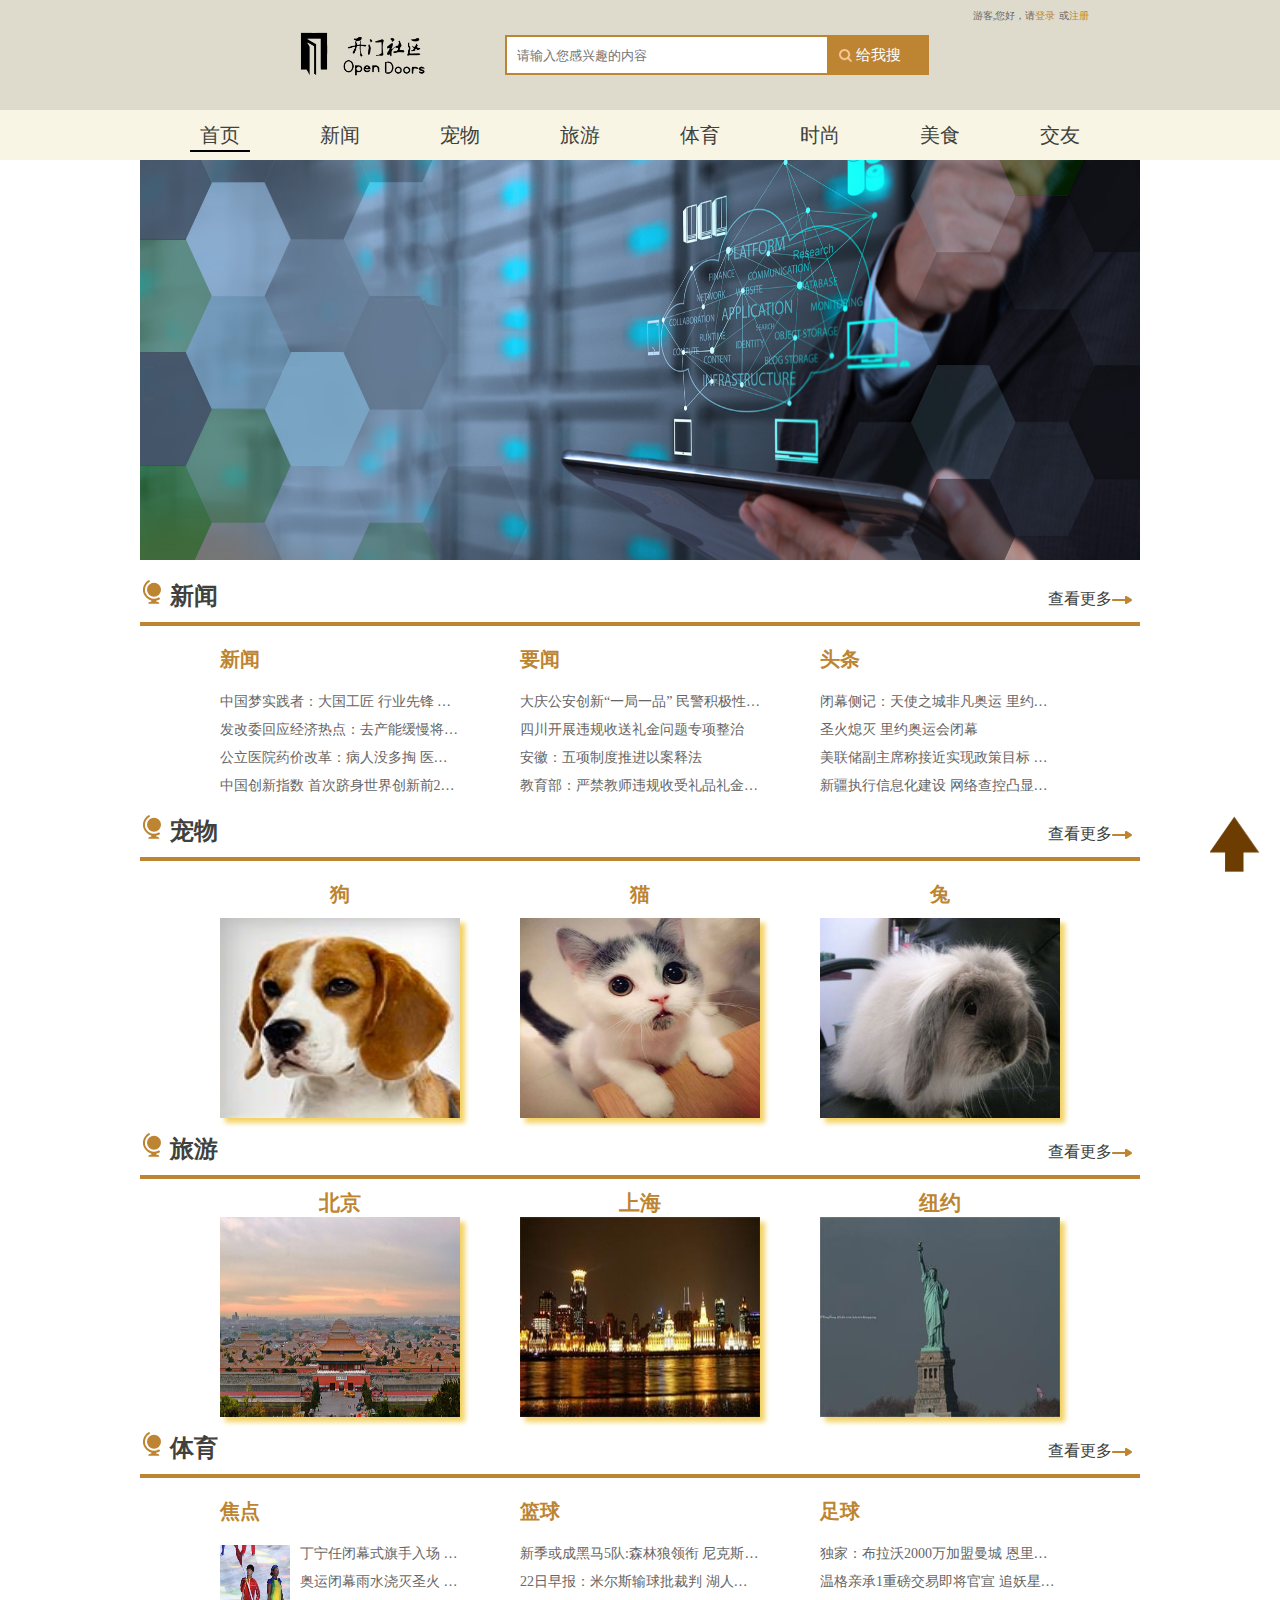
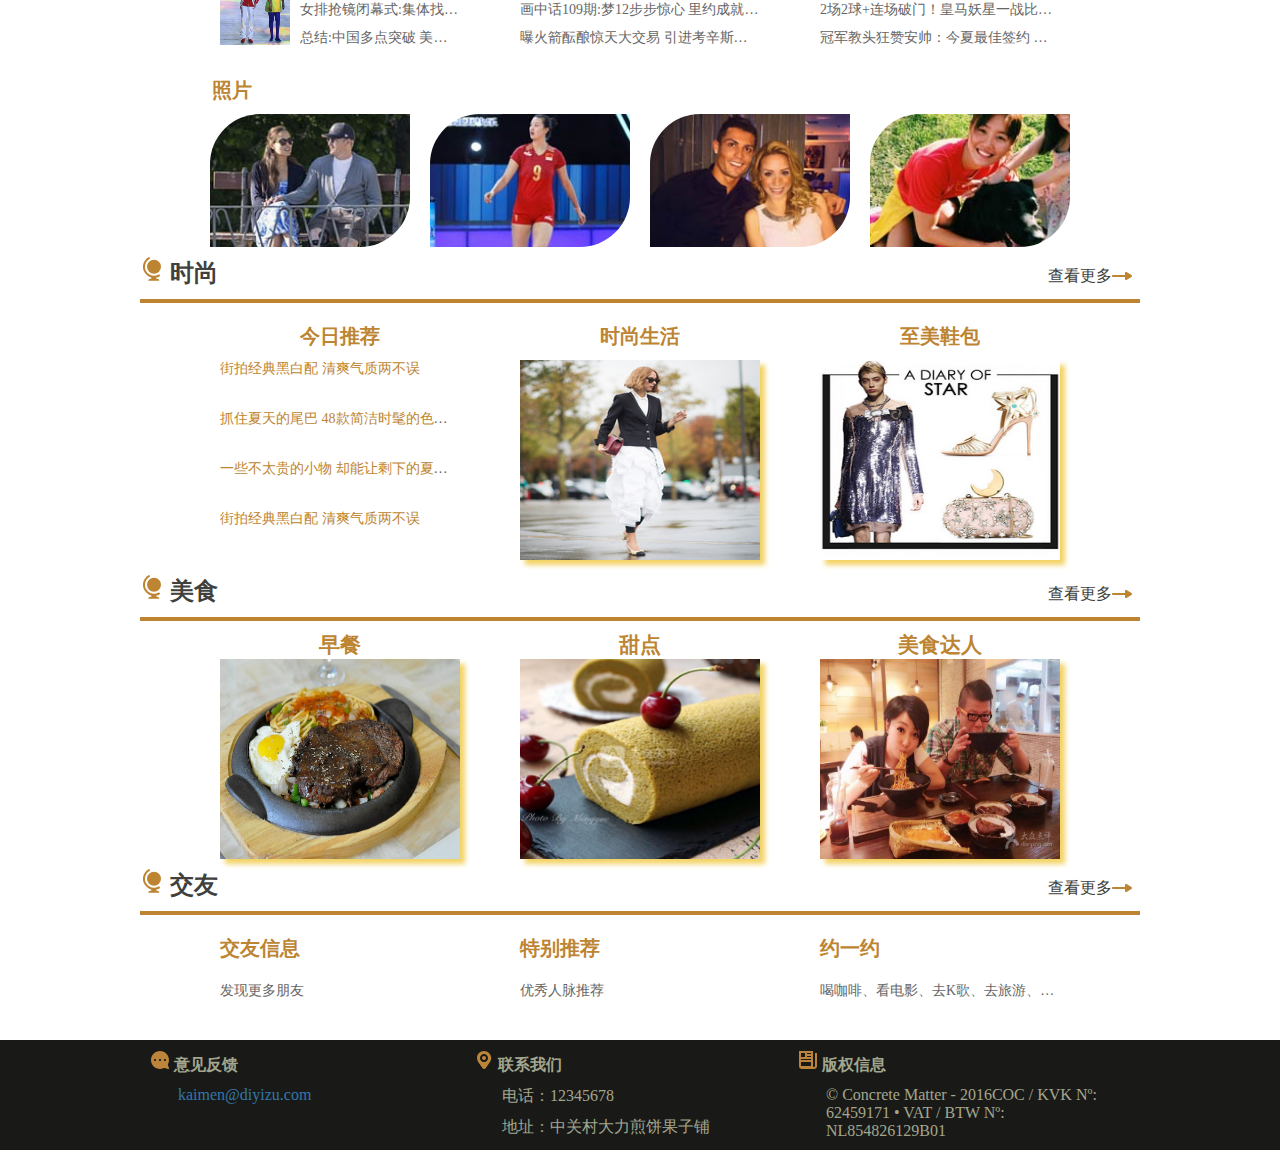
<file: index.html>
<!doctype html>
<html>
	<head>
		<meta charset="utf-8">
		<meta http-equiv="X-UA-Compatible" content="IE=edge,chrome=1">
		<title>开门社区</title>
		<meta name="keywords" content="社区,新闻,宠物,旅游,体育,时尚,美食,交友">
		<meta name="description" content="第一组，强！无敌！">
		<meta name="author" content="第一组">
		<link rel="shortcut icon" href="images/home/favicon.png">
		<link rel="stylesheet" href="css/common.css">
		<link rel="stylesheet" href="css/index.css">
		<script src="js/index.js"></script>
	</head>
	<body>
		<div class="header">
			<a class="logo" href="index.html"></a>
			<form>
				<input type="text" placeholder="请输入您感兴趣的内容">
				<input id="btn-search" type="button" value="给我搜">
			</form>
			<span>游客,您好，请</span><input type="button" value="登录">
			<span>或</span><input type="button" value="注册">
		</div>
		<div class="nav">
			<ul>
				<li>
					<a class="onthis" href="#">首页</a>
				</li>
				<li>
					<a href="news.html">新闻</a>
					<ul>
						<li><a href="news.html#news">新闻</a></li>
						<li><a href="news.html#mportant">要闻</a></li>
						<li><a href="news.html#busbar">头条</a></li>
					</ul>
				</li>
				<li>
					<a href="pet.html">宠物</a>
					<ul>
						<li><a href="pet.html#dog">狗</a></li>
						<li><a href="pet.html#cat">猫</a></li>
						<li><a href="pet.html#rabbit">兔</a></li>
					</ul>
				</li>
				<li>
					<a href="travel.html">旅游</a>
					<ul>
						<li><a href="travel.html#beijing">北京</a></li>
						<li><a href="travel.html#shanghai">上海</a></li>
						<li><a href="travel.html#newyork">纽约</a></li>
					</ul>
				</li>
				<li>
					<a href="sports.html">体育</a>
					<ul>
						<li><a href="sports.html#new">焦点</a></li>
						<li><a href="sports.html#basketball">篮球</a></li>
						<li><a href="sports.html#football">足球</a></li>
						<li><a href="sports.html#photos">照片</a></li>
					</ul>
				</li>
				<li>
					<a href="fashion.html">时尚</a>
					<ul>
						<li><a href="fashion.html#recommend">推荐</a></li>
						<li><a href="fashion.html#life">生活</a></li>
						<li><a href="fashion.html#shoes">鞋包</a></li>
					</ul>
				</li>
				<li>
					<a href="foods.html">美食</a>
					<ul>
						<li><a href="foods.html#food-meat">早餐</a></li>
						<li><a href="foods.html#food-cake">甜点</a></li>
						<li><a href="foods.html#food-activity">达人</a></li>
					</ul>
				</li>
				<li>
					<a href="friends.html">交友</a>
					<ul>
						<li><a href="friends.html#message">信息</a></li>
						<li><a href="friends.html#recommend">推荐</a></li>
						<li><a href="friends.html#tryst">约会</a></li>
					</ul>
				</li>
			</ul>
		</div>
		<div class="banner">
			<img id="pic" src="images/home/news.jpg">
			<ul id="link">
				<li>新闻</li>
				<li>宠物</li>
				<li>旅游</li>
				<li>体育</li>
				<li>时尚</li>
				<li>美食</li>
				<li>交友</li>
			</ul>
		</div>
		<div class="content">
			<div class="news">
				<div class="box-top">
					<h2>新闻</h2><a href="news.html">查看更多</a>
				</div>
				<ul>
					<li>
						<h3><a href="news.html#news">新闻</a></h3>
						<p>中国梦实践者：大国工匠 行业先锋 创业圆梦</p>
						<p>发改委回应经济热点：去产能缓慢将被问责</p>
						<p>公立医院药价改革：病人没多掏 医生没少挣</p>
						<p>中国创新指数 首次跻身世界创新前25强</p>
					</li>
					<li>
						<h3><a href="news.html#mportant">要闻</a></h3>
						<p>大庆公安创新“一局一品” 民警积极性群众满意度双升</p>
						<p>四川开展违规收送礼金问题专项整治</p>
						<p>安徽：五项制度推进以案释法</p>
						<p>教育部：严禁教师违规收受礼品礼金、有偿补课等</p>
					</li>
					<li>
						<h3><a href="news.html#busbar">头条</a></h3>
						<p>闭幕侧记：天使之城非凡奥运 里约留给世界一个惊叹号</p>
						<p>圣火熄灭 里约奥运会闭幕</p>
						<p>美联储副主席称接近实现政策目标 未就加息时间表态</p>
						<p>新疆执行信息化建设 网络查控凸显成效</p>
					</li>
				</ul>
			</div>
			<div class="pet">
				<div class="box-top">
					<h2>宠物</h2><a href="pet.html">查看更多</a>
				</div>
				<ul>
					<li>
						<h3><a href="pet.html#dog">狗</a></h3>
						<a href="pet.html#dog"><img src="images/pet/beagle_01_sm.jpg"></a>
					</li>
					<li>
						<h3><a href="pet.html#cat">猫</a></h3>
						<a href="pet.html#cat"><img src="images/pet/big-eyes.jpg"></a>
					</li>
					<li>
						<h3><a href="pet.html#rabbit">兔</a></h3>
						<a href="pet.html#rabbit"><img src="images/pet/rabbit3.jpg"></a>
					</li>
				</ul>
			</div>
			<div class="travel">
				<div class="box-top">
					<h2>旅游</h2><a href="travel.html">查看更多</a>
				</div>
				<ul>
					<li>
						<h3><a href="travel.html#beijing">北京</a></h3>
						<a href="travel.html#beijing"><img src="images/travel/travel-5.jpg"></a>
					</li>
					<li>
						<h3><a href="travel.html#shanghai">上海</a></h3>
						<a href="travel.html#shanghai"><img src="images/travel/travel-10.jpg"></a>
					</li>
					<li>
						<h3><a href="travel.html#newyork">纽约</a></h3>
						<a href="travel.html#newyork"><img src="images/travel/travel-img12.jpeg"></a>
					</li>
				</ul>
			</div>
			<div class="sports">
				<div class="box-top">
					<h2>体育</h2><a href="sports.html">查看更多</a>
				</div>
				<ul>
					<li>
						<h3><a href="sports.html#new">焦点</a></h3>
						<a href="sports.html#new"><img src="images/sports/news.jpg"></a>
						<p>丁宁任闭幕式旗手入场 展中国选手荣耀</p>
						<p>奥运闭幕雨水浇灭圣火 安倍变马里奥出场</p>
						<p>女排抢镜闭幕式:集体找丁宁合影 朱婷显淡定</p>
						<p>总结:中国多点突破 美国男篮奥运3连冠</p>
					</li>
					<li>
						<h3><a href="sports.html#basketball">篮球</a></h3>
						<p>新季或成黑马5队:森林狼领衔 尼克斯上榜</p>
						<p>22日早报：米尔斯输球批裁判 湖人签约潜力锋将</p>
						<p>画中话109期:梦12步步惊心 里约成就奥运三连冠</p>
						<p>曝火箭酝酿惊天大交易 引进考辛斯盖伊组三巨头</p>
					</li>
					<li>
						<h3><a href="sports.html#football">足球</a></h3>
						<p>独家：布拉沃2000万加盟曼城 恩里克执意留门神</p>
						<p>温格亲承1重磅交易即将官宣 追妖星被索4000万</p>
						<p>2场2球+连场破门！皇马妖星一战比肩贝尔本泽马</p>
						<p>冠军教头狂赞安帅：今夏最佳签约 执教拜仁合适</p>
					</li>
					<li id="sports-pic">
						<h3><a href="sports.html#photos">照片</a></h3>
						<a href="sports.html#photos"><img src="images/sports/photos-3.jpg"></a>
						<a href="sports.html#photos"><img src="images/sports/photos-4.jpg"></a>
						<a href="sports.html#photos"><img src="images/sports/photos-5.jpg"></a>
						<a href="sports.html#photos"><img src="images/sports/photos-6.jpg"></a>
					</li>
				</ul>
			</div>
			<div class="fashion">
				<div class="box-top">
					<h2>时尚</h2><a href="fashion.html">查看更多</a>
				</div>
				<ul>
					<li>
						<h3><a href="fashion.html#recommend">今日推荐</a></h3>
						<p><a href="fashion.html#recommend">街拍经典黑白配 清爽气质两不误</a></p>
						<p><a href="fashion.html#recommend">抓住夏天的尾巴 48款简洁时髦的色块美甲</a></p>
						<p><a href="fashion.html#recommend">一些不太贵的小物 却能让剩下的夏天幸福好几倍"</a></p>
						<p><a href="fashion.html#recommend">街拍经典黑白配 清爽气质两不误</a></p>
					</li>
					<li>
						<h3><a href="fashion.html#life">时尚生活</a></h3>
						<a href="fashion.html#life"><img src="images/fashion/img-4.jpg"></a>
					</li>
					<li>
						<h3><a href="fashion.html#shoes">至美鞋包</a></h3>
						<a href="fashion.html#shoes"><img src="images/fashion/shoes-1.jpg"></a>
					</li>
				</ul>
			</div>
			<div class="foods">
				<div class="box-top">
					<h2>美食</h2><a href="foods.html">查看更多</a>
				</div>
				<ul>
					<li>
						<h3><a href="foods.html#food-meat">早餐</a></h3>
						<a class="breakfast item" href="foods.html#food-meat"></a>
					</li>
					<li>
						<h3><a href="foods.html#food-cake">甜点</a></h3>
						<a class="dessert item" href="foods.html#food-cake"></a>
					</li>
					<li>
						<h3><a href="foods.html#food-activity">美食达人</a></h3>
						<a class="master item" href="foods.html#food-activity"></a>
					</li>
				</ul>
			</div>
			<div class="friends">
				<div class="box-top">
					<h2>交友</h2><a href="friends.html">查看更多</a>
				</div>
				<ul>
					<li>
						<h3><a href="friends.html#message">交友信息</a></h3>
						<p>发现更多朋友</p>
					</li>
					<li>
						<h3><a href="friends.html#recommend">特别推荐</a></h3>
						<p>优秀人脉推荐</p>
					</li>
					<li>
						<h3><a href="friends.html#tryst">约一约</a></h3>
						<p>喝咖啡、看电影、去K歌、去旅游、去逛街</p>
					</li>
				</ul>
			</div>
		</div>
		<div class="footer">
			<a class="totop" href="#"><img src="images/home/top.png"></a>
			<ul>
				<li class="feedback">
					<a href="javascript:;"></a>
					<h4>意见反馈</h4>
					<p><a href="javascript:;">kaimen@diyizu.com</a></p>
				</li>
				<li class="contactus">
					<a href="javascript:;"></a>
					<h4>联系我们</h4>
					<p>电话：12345678</p>
					<p>地址：中关村大力煎饼果子铺</p>
				</li>
				<li class="copyright">
					<a href="javascript:;"></a>
					<h4>版权信息</h4>
					<p>© Concrete Matter - 2016COC / KVK Nº: 62459171 • VAT / BTW Nº: NL854826129B01</p>
				</li>
			</ul>
		</div>
	</body>
</html>
</file>
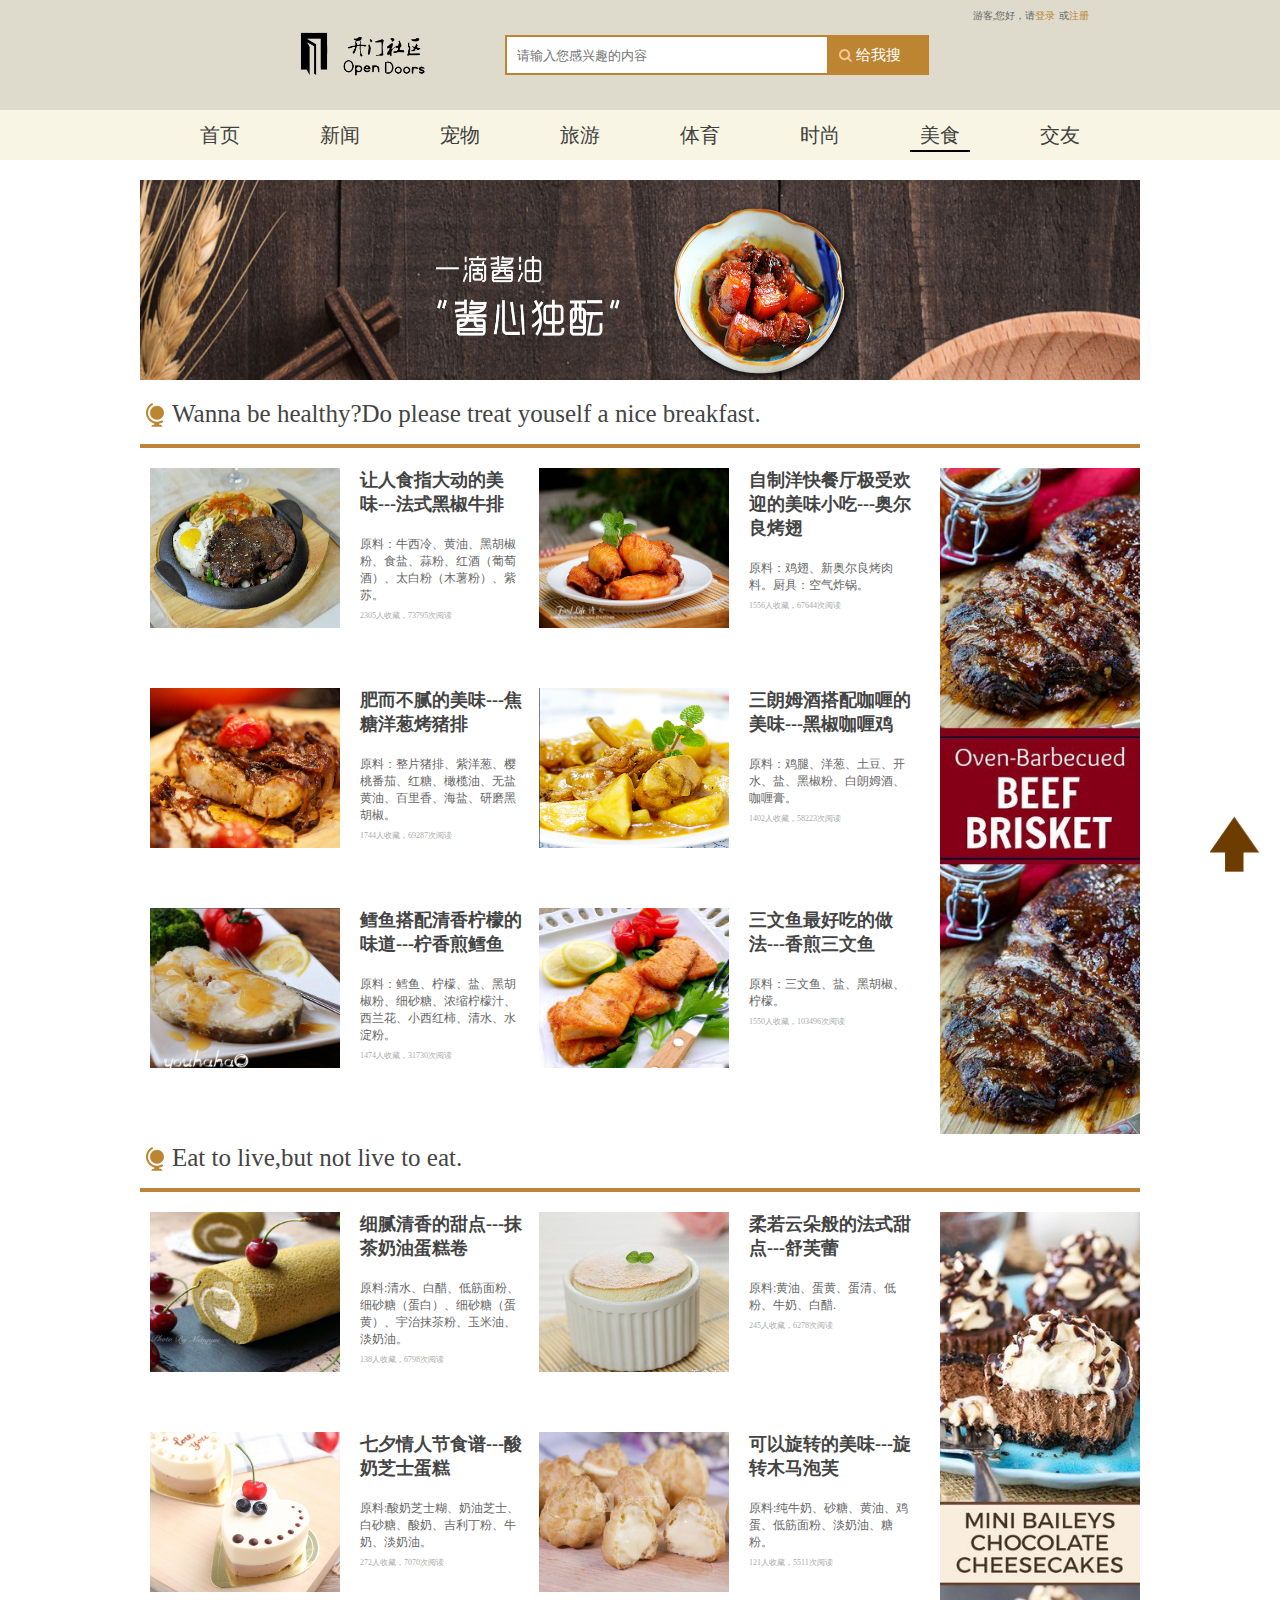
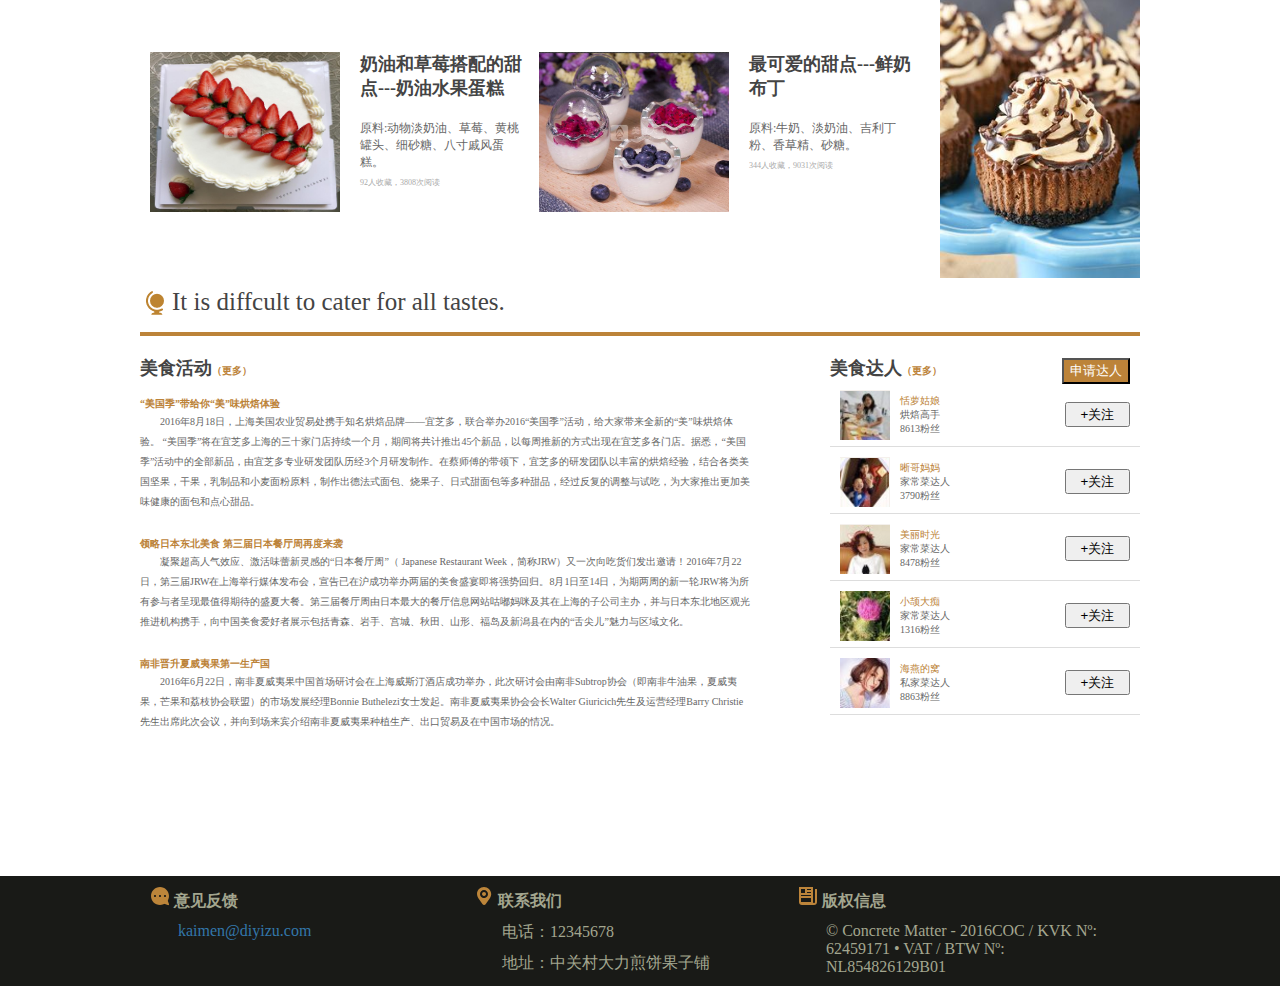
<file: foods.html>
<!doctype html>
<html>
	<head>
		<meta charset="utf-8">
		<meta http-equiv="X-UA-Compatible" content="IE=edge,chrome=1">
		<meta id="viewport" name="viewport" content="width=device-width, initial-scale=1.0">
		<title>开门社区</title>
		<meta name="keywords" content="社区,新闻,宠物,旅游,体育,时尚,美食,交友">
		<meta name="description" content="第一组，强！无敌！">
		<meta name="author" content="第一组">
		<link rel="shortcut icon" href="images/home/favicon.png">
		<link rel="stylesheet" href="css/common.css">
		<link rel="stylesheet" href="css/foods.css">
	</head>
	<body>
		<div class="header">
			<a class="logo" href="index.html"></a>
			<form>
				<input type="text" placeholder="请输入您感兴趣的内容">
				<input id="btn-search" type="button" value="给我搜">
			</form>
			<span>游客,您好，请</span><input type="button" value="登录">
			<span>或</span><input type="button" value="注册">
		</div>
		<div class="nav">
			<ul>
				<li>
					<a href="index.html">首页</a>
				</li>
				<li>
					<a href="news.html">新闻</a>
					<ul>
						<li><a href="news.html#news">新闻</a></li>
						<li><a href="news.html#mportant">要闻</a></li>
						<li><a href="news.html#busbar">头条</a></li>
					</ul>
				</li>
				<li>
					<a href="pet.html">宠物</a>
					<ul>
						<li><a href="pet.html#dog">狗</a></li>
						<li><a href="pet.html#cat">猫</a></li>
						<li><a href="pet.html#rabbit">兔</a></li>
					</ul>
				</li>
				<li>
					<a href="travel.html">旅游</a>
					<ul>
						<li><a href="travel.html#beijing">北京</a></li>
						<li><a href="travel.html#shanghai">上海</a></li>
						<li><a href="travel.html#newyork">纽约</a></li>
					</ul>
				</li>
				<li>
					<a href="sports.html">体育</a>
					<ul>
						<li><a href="sports.html#new">焦点</a></li>
						<li><a href="sports.html#basketball">篮球</a></li>
						<li><a href="sports.html#football">足球</a></li>
						<li><a href="sports.html#photos">照片</a></li>
					</ul>
				</li>
				<li>
					<a href="fashion.html">时尚</a>
					<ul>
						<li><a href="fashion.html#recommend">推荐</a></li>
						<li><a href="fashion.html#life">生活</a></li>
						<li><a href="fashion.html#shoes">鞋包</a></li>
					</ul>
				</li>
				<li>
					<a class="onthis" href="#">美食</a>
					<ul>
						<li><a href="#food-meat">早餐</a></li>
						<li><a href="#food-cake">甜点</a></li>
						<li><a href="#food-activity">达人</a></li>
						
					</ul>
				</li>
				<li>
					<a href="friends.html">交友</a>
					<ul>
						<li><a href="friends.html#message">信息</a></li>
						<li><a href="friends.html#recommend">推荐</a></li>
						<li><a href="friends.html#tryst">约会</a></li>
					</ul>
				</li>
			</ul>
		</div>
		<div class="content">
			<div class="food-bg">
				<img src="images/foods/food-bg.jpg"> 
			</div>
			<a name="food-meat"></a>
			<div class="split">
				<img src="images/foods/logo.png" class="logo">
				<p>Wanna be healthy?Do please treat youself a nice breakfast.</p>
			</div>
			<div class="meat">
				<img src="images/foods/beef.jpg" class="beef">
					<ul>
						<li>
							<img src="images/foods/food-beef.jpg">
							<h2>让人食指大动的美味---法式黑椒牛排</h2>
							<p>原料：牛西冷、黄油、黑胡椒粉、食盐、蒜粉、红酒（葡萄酒）、太白粉（木薯粉）、紫苏。</p>
							<a href="javascript:;">2305人收藏，73795次阅读</a>
						</li>
						<li>
							<img src="images/foods/food-chicken.jpg">
							<h2>自制洋快餐厅极受欢迎的美味小吃---奥尔良烤翅</h2>
							<p>原料：鸡翅、新奥尔良烤肉料。厨具：空气炸锅。</p>
							<a href="javascript:;">1556人收藏，67644次阅读</a>
						</li>
						<li>
							<img src="images/foods/food-pig.png">
							<h2>肥而不腻的美味---焦糖洋葱烤猪排</h2>
							<p>原料：整片猪排、紫洋葱、樱桃番茄、红糖、橄榄油、无盐黄油、百里香、海盐、研磨黑胡椒。</p>
							<a href="javascript:;">1744人收藏，69287次阅读</a>
						</li>
						<li>
							<img src="images/foods/food-curry.png">
							<h2>三朗姆酒搭配咖喱的美味---黑椒咖喱鸡</h2>
							<p>原料：鸡腿、洋葱、土豆、开水、盐、黑椒粉、白朗姆酒、咖喱膏。</p>
							<a href="javascript:;">1402人收藏，58223次阅读</a>
						</li>
						<li>
							<img src="images/foods/food-cold.png">
							<h2>鳕鱼搭配清香柠檬的味道---柠香煎鳕鱼</h2>
							<p>原料：鳕鱼、柠檬、盐、黑胡椒粉、细砂糖、浓缩柠檬汁、西兰花、小西红柿、清水、水淀粉。</p>
							<a href="javascript:;">1474人收藏，31730次阅读</a>
						</li>
						<li>
							<img src="images/foods/food-fish.jpg">
							<h2>三文鱼最好吃的做法---香煎三文鱼</h2>
							<p>原料：三文鱼、盐、黑胡椒、柠檬。</p>
							<a href="javascript:;">1550人收藏，103496次阅读</a>
						</li>
					</ul>
			</div>
			<a name="food-cake"></a>
			<div class="split">
				<img src="images/foods/logo.png" class="logo">
				<p>Eat to live,but not live to eat.</p>
			</div>
			<div class="cake">
				<img src="images/foods/Cheesecakes.jpg" class="cheesecake">
					<ul>
						<li>
							<img src="images/foods/matcha-cake.png">
							<h2>细腻清香的甜点---抹茶奶油蛋糕卷</h2>
							<p>原料:清水、白醋、低筋面粉、细砂糖（蛋白）、细砂糖（蛋黄）、宇治抹茶粉、玉米油、淡奶油。</p>
							<a href="javascript:;">138人收藏，6798次阅读</a>
						</li>
						<li>
							<img src="images/foods/shu-she.png">
							<h2>柔若云朵般的法式甜点---舒芙蕾</h2>
							<p>原料:黄油、蛋黄、蛋清、低粉、牛奶、白醋.</p>
							<a href="javascript:;">245人收藏，6278次阅读</a>
						</li>
						<li>
							<img src="images/foods/cheese.png">
							<h2>七夕情人节食谱---酸奶芝士蛋糕</h2>
							<p>原料:酸奶芝士糊、奶油芝士、白砂糖、酸奶、吉利丁粉、牛奶、淡奶油。</p>
							<a href="javascript:;">272人收藏，7070次阅读</a>
						</li>
						<li>
							<img src="images/foods/puff.png">
							<h2>可以旋转的美味---旋转木马泡芙</h2>
							<p>原料:纯牛奶、砂糖、黄油、鸡蛋、低筋面粉、淡奶油、糖粉。</p>
							<a href="javascript:;">121人收藏，5511次阅读</a>
						</li>
						<li>
							<img src="images/foods/berry.png">
							<h2>奶油和草莓搭配的甜点---奶油水果蛋糕</h2>
							<p>原料:动物淡奶油、草莓、黄桃罐头、细砂糖、八寸戚风蛋糕。</p>
							<a href="javascript:;">92人收藏，3808次阅读</a>
						</li>
						<li>
							<img src="images/foods/pudding.png">
							<h2>最可爱的甜点---鲜奶布丁</h2>
							<p>原料:牛奶、淡奶油、吉利丁粉、香草精、砂糖。</p>
							<a href="javascript:;">344人收藏，9031次阅读</a>
						</li>
					</ul>
			</div>
			<a name="food-activity"></a>
			<div class="split">
				<img src="images/foods/logo.png" class="logo">
				<p>It is diffcult to cater for all tastes.</p>
			</div>
			<div class="activity">
				<div class="talent">
					<h2>美食达人<a href="javascprit:;">（更多）</a></h2>
					<input type="button" value="申请达人" class="food-input">
					<ul>
						<li>
							<a href="javascript:;"><img src="images/foods/photo1.png"></a>
							<a href="javascript:;">恬萝姑娘</a>
							<p>烘焙高手</p>
							<p>8613粉丝</p>
							<input type="button" value="+关注" class="focus-on">
						</li>
						<li>
							<a href="javascript:;"><img src="images/foods/photo2.png"></a>
							<a href="javascript:;">晰哥妈妈</a>
							<p>家常菜达人</p>
							<p>3790粉丝</p>
							<input type="button" value="+关注" class="focus-on">
						</li>
						<li>
							<a href="javascript:;"><img src="images/foods/photo3.png"></a>
							<a href="javascript:;">美丽时光</a>
							<p>家常菜达人</p>
							<p>8478粉丝</p>
							<input type="button" value="+关注" class="focus-on">
						</li>
						<li>
							<a href="javascript:;"><img src="images/foods/photo4.png"></a>
							<a href="javascript:;">小颉大痴</a>
							<p>家常菜达人</p>
							<p>1316粉丝</p>
							<input type="button" value="+关注" class="focus-on">
						</li>
						<li>
							<a href="javascript:;"><img src="images/foods/photo5.png"></a>
							<a href="javascript:;">海燕的窝</a>
							<p>私家菜达人</p>
							<p>8863粉丝</p>
							<input type="button" value="+关注" class="focus-on">
						</li>
					</ul>
				</div>
				<div class="text">
					<h2>美食活动<a href="javascript:;">（更多）</a></h2>
					<h3><a href="javascript:;">“美国季”带给你“美”味烘焙体验</a></h3>
					<p>2016年8月18日，上海美国农业贸易处携手知名烘焙品牌——宜芝多，联合举办2016“美国季”活动，给大家带来全新的“美”味烘焙体验。 “美国季”将在宜芝多上海的三十家门店持续一个月，期间将共计推出45个新品，以每周推新的方式出现在宜芝多各门店。据悉，“美国季”活动中的全部新品，由宜芝多专业研发团队历经3个月研发制作。在蔡师傅的带领下，宜芝多的研发团队以丰富的烘焙经验，结合各类美国坚果，干果，乳制品和小麦面粉原料，制作出德法式面包、烧果子、日式甜面包等多种甜品，经过反复的调整与试吃，为大家推出更加美味健康的面包和点心甜品。</p>
					<br />
					<h3><a href="javascript:;">领略日本东北美食 第三届日本餐厅周再度来袭</a></h3>
					<p>凝聚超高人气效应、激活味蕾新灵感的“日本餐厅周”（ Japanese Restaurant Week，简称JRW）又一次向吃货们发出邀请！2016年7月22日，第三届JRW在上海举行媒体发布会，宣告已在沪成功举办两届的美食盛宴即将强势回归。8月1日至14日，为期两周的新一轮JRW将为所有参与者呈现最值得期待的盛夏大餐。第三届餐厅周由日本最大的餐厅信息网站咕嘟妈咪及其在上海的子公司主办，并与日本东北地区观光推进机构携手，向中国美食爱好者展示包括青森、岩手、宫城、秋田、山形、福岛及新潟县在内的“舌尖儿”魅力与区域文化。</p>
					<br>
					<h3><a href="javascript:;">南非晋升夏威夷果第一生产国</a></h3>
					<p>2016年6月22日，南非夏威夷果中国首场研讨会在上海威斯汀酒店成功举办，此次研讨会由南非Subtrop协会（即南非牛油果，夏威夷果，芒果和荔枝协会联盟）的市场发展经理Bonnie Buthelezi女士发起。南非夏威夷果协会会长Walter Giuricich先生及运营经理Barry Christie先生出席此次会议，并向到场来宾介绍南非夏威夷果种植生产、出口贸易及在中国市场的情况。</p>
				</div>
			</div>
		</div>
		<div class="footer">
			<a class="totop" href="#"><img src="images/home/top.png"></a>
			<ul>
				<li class="feedback">
					<a href="javascript:;"></a>
					<h4>意见反馈</h4>
					<p><a href="javascript:;">kaimen@diyizu.com</a></p>
				</li>
				<li class="contactus">
					<a href="javascript:;"></a>
					<h4>联系我们</h4>
					<p>电话：12345678</p>
					<p>地址：中关村大力煎饼果子铺</p>
				</li>
				<li class="copyright">
					<a href="javascript:;"></a>
					<h4>版权信息</h4>
					<p>© Concrete Matter - 2016COC / KVK Nº: 62459171 • VAT / BTW Nº: NL854826129B01</p>
				</li>
			</ul>
		</div>
	</body>
</html>
</file>
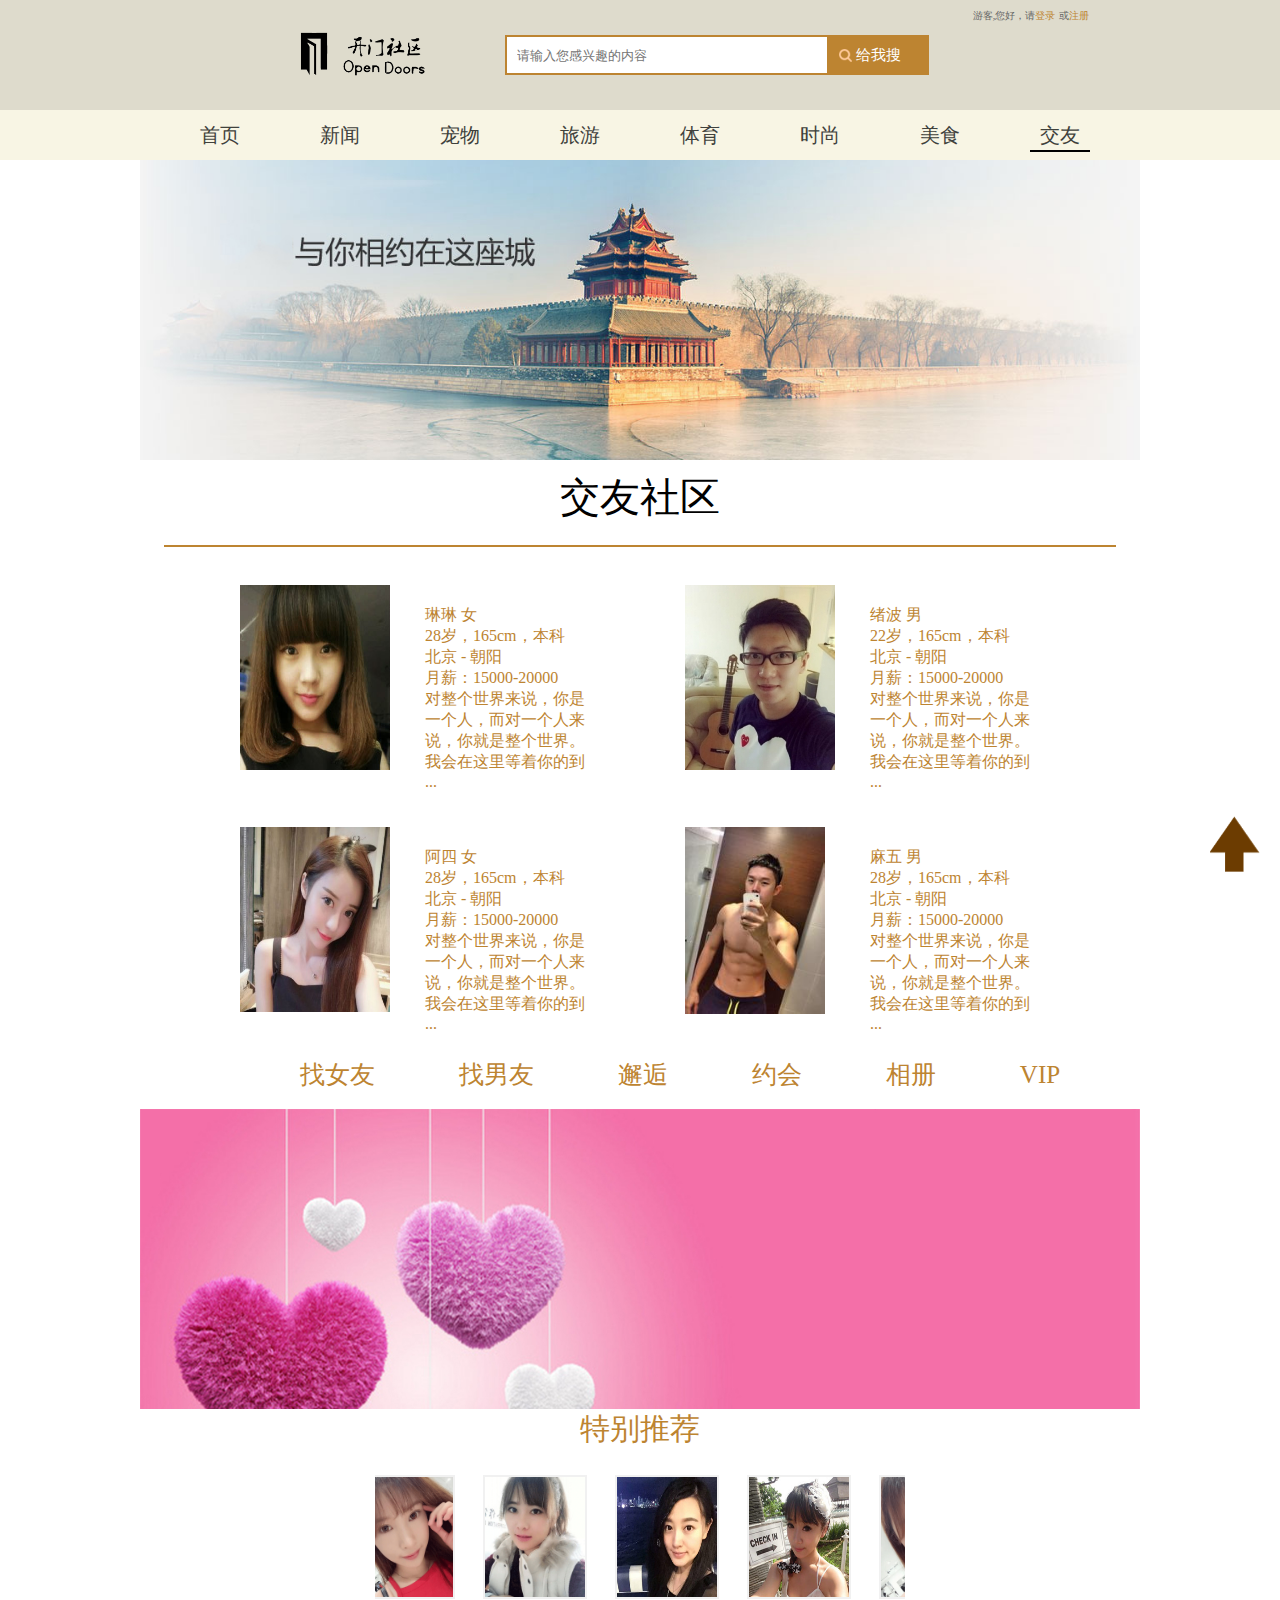
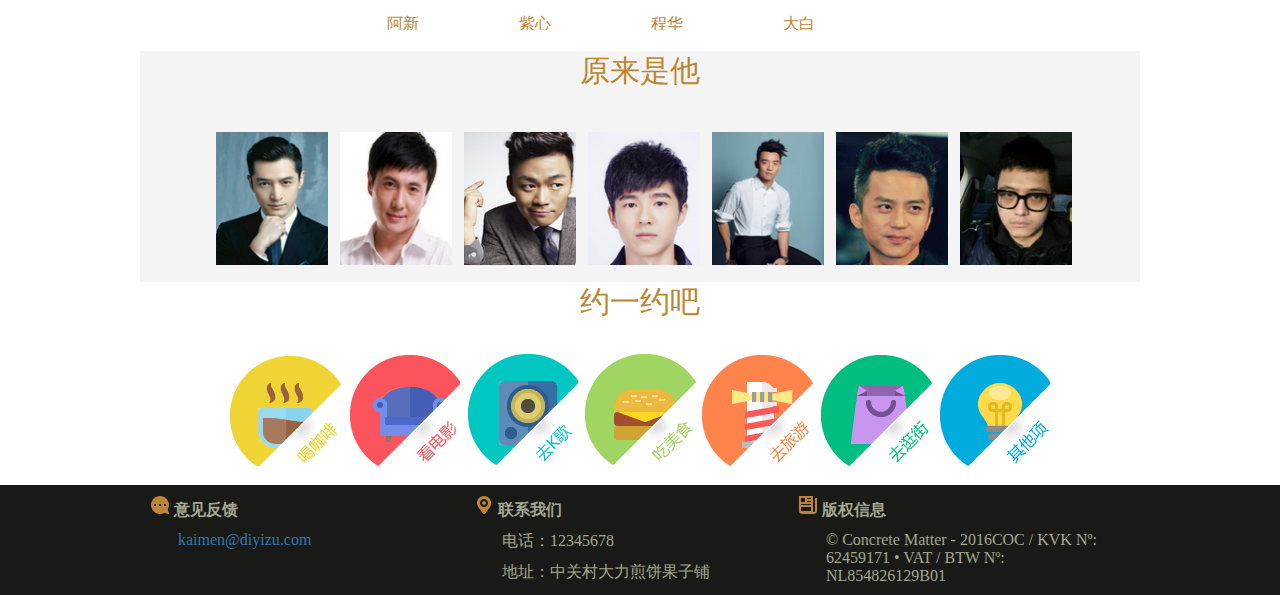
<file: friends.html>
<!doctype html>
<html>
	<head>
		<meta charset="utf-8">
		<meta http-equiv="X-UA-Compatible" content="IE=edge,chrome=1">
		<title>开门社区</title>
		<meta name="keywords" content="社区,新闻,宠物,旅游,体育,时尚,美食,交友">
		<meta name="description" content="第一组，强！无敌！">
		<meta name="author" content="第一组">
		<link rel="shortcut icon" href="images/home/favicon.png">
		<link rel="stylesheet" href="css/common.css">
		<link rel="stylesheet" href="css/friends.css">
	</head>
	<body>
		<div class="header">
			<a class="logo" href="index.html"></a>
			<form>
				<input type="text" placeholder="请输入您感兴趣的内容">
				<input id="btn-search" type="button" value="给我搜">
			</form>
			<span>游客,您好，请</span><input type="button" value="登录">
			<span>或</span><input type="button" value="注册">
		</div>
		<div class="nav">
			<ul>
				<li>
					<a href="index.html">首页</a>
				</li>
				<li>
					<a href="news.html">新闻</a>
					<ul>
						<li><a href="news.html#news">新闻</a></li>
						<li><a href="news.html#mportant">要闻</a></li>
						<li><a href="news.html#busbar">头条</a></li>
					</ul>
				</li>
				<li>
					<a href="pet.html">宠物</a>
					<ul>
						<li><a href="pet.html#dog">狗</a></li>
						<li><a href="pet.html#cat">猫</a></li>
						<li><a href="pet.html#rabbit">兔</a></li>
					</ul>
				</li>
				<li>
					<a href="travel.html">旅游</a>
					<ul>
						<li><a href="travel.html#beijing">北京</a></li>
						<li><a href="travel.html#shanghai">上海</a></li>
						<li><a href="travel.html#newyork">纽约</a></li>
					</ul>
				</li>
				<li>
					<a href="sports.html">体育</a>
					<ul>
						<li><a href="sports.html#new">焦点</a></li>
						<li><a href="sports.html#basketball">篮球</a></li>
						<li><a href="sports.html#football">足球</a></li>
						<li><a href="sports.html#photos">照片</a></li>
					</ul>
				</li>
				<li>
					<a href="fashion.html">时尚</a>
					<ul>
						<li><a href="fashion.html#recommend">推荐</a></li>
						<li><a href="fashion.html#life">生活</a></li>
						<li><a href="fashion.html#shoes">鞋包</a></li>
					</ul>
				</li>
				<li>
					<a href="foods.html">美食</a>
					<ul>
						<li><a href="foods.html#food-meat">早餐</a></li>
						<li><a href="foods.html#food-cake">甜点</a></li>
						<li><a href="foods.html#food-activity">达人</a></li>
					</ul>
				</li>
				<li>
					<a class="onthis" href="#">交友</a>
					<ul>
						<li><a href="#message">信息</a></li>
						<li><a href="#recommend">推荐</a></li>
						<li><a href="#tryst">约会</a></li>
					</ul>
				</li>
			</ul>
		</div>
		<div class="content">
		<div class="con_img">
</div>
<div class="con_head">交友社区</div>
<a name="message"></a>
<!--------->
<div class="logo_xian"></div>
<!--------->
<div class="con_intro">
<div class="con_int_refer">
<div class="con_girlleft">
<img src="./images/friends/con_gb.jpg"/>
<div class="con_girl_intro">
<span>琳琳</span>
<span>女<br/>
28岁，165cm，本科<br/>
北京 - 朝阳<br/>
月薪：15000-20000</br/>
对整个世界来说，你是<br/>一个人，而对一个人来<br/>说，你就是整个世界。<br/>我会在这里等着你的到<br/>...</span>

</div>
<div class="cls"></div>
</div>

<div class="con_nanright">
<img src="./images/friends/con_right.jpg"/>
<div class="con_nan_intro">
<span>绪波</span>
<span>男<br/>
22岁，165cm，本科<br/>
北京 - 朝阳<br/>
月薪：15000-20000</br/>
对整个世界来说，你是<br/>一个人，而对一个人来<br/>说，你就是整个世界。<br/>我会在这里等着你的到<br/>...</span>
</div>
<div class="cls"></div>
</div>
<div class="cls"></div>
</div>
</div>
<!----------->
<div class="con_intro">
<div class="con_int_refer">
<div class="con_girlleft">
<img src="./images/friends/con_gp.jpg"/>
<div class="con_girl_intro">
<span>阿四</span>
<span>女<br/>
28岁，165cm，本科<br/>
北京 - 朝阳<br/>
月薪：15000-20000</br/>
对整个世界来说，你是<br/>一个人，而对一个人来<br/>说，你就是整个世界。<br/>我会在这里等着你的到<br/>...</span>

</div>
<div class="cls"></div>
</div>

<div class="con_nanright">
<img src="./images/friends/con_nr.jpg" class="con_nanr"/>
<div class="con_nan_intro">
<span>麻五</span>
<span>男<br/>
28岁，165cm，本科<br/>
北京 - 朝阳<br/>
月薪：15000-20000</br/>
对整个世界来说，你是<br/>一个人，而对一个人来<br/>说，你就是整个世界。<br/>我会在这里等着你的到<br/>...</span>
</div>
<div class="cls"></div>
</div>
<div class="cls"></div>
</div>
</div>
<!--------->
<div class="logo_pic">
 <ul>
      <li ><a href="#">找女友</a></li>
      <li ><a href="#">找男友</a></li>
      <li ><a href="#">邂逅</a></li>
      <li ><a href="#">约会</a></li>
      <li ><a href="#">相册</a></li>
      <li ><a href="#">VIP</a></li>
    </ul>  
</div>
<div class="con_fj"></div>
<div class="con_choose">
<span>特别推荐</span>
<a name="recommend"></a>
<!-------------水平滚动----------->
<div id="demo">      
      <table cellSpacing=0 cellPadding=0 align=left border=0 cellspace="0">        
        <tr>
          <td id="demo1" vAlign="top">
          <div class="Productsimg">        
              <ul>
              <li><a href="#"><img name="" src="./images/friends/girl4.png" alt="" /></a><br /><a href="#">阿新</a></li>
              <li><a href="#"><img name="" src="./images/friends/girl3.png" alt="" /></a><br /><a href="#">紫心</a></li>
              <li><a href="#"><img name="" src="./images/friends/girl2.jpg" alt="" /></a><br /><a href="#">程华</a></li>
              <li><a href="#"><img name="" src="./images/friends/girl1.jpg" alt="" /></a><br /><a href="#">大白</a></li>
              </ul>
              </div>
          </td>
          <td id="demo2" vAlign="top"></td></tr></table>
          </div>
<!---------------------->
</div>

<div class="con_find">
<span>原来是他</span>
<ul>
              <li><a href="#"><img name="" src="./images/friends/pic_hg.jpg" alt="" /></a></li>
              <li><a href="#"><img name="" src="./images/friends/pic_sp.jpg" alt="" /></a></li>
              <li><a href="#"><img name="" src="./images/friends/qiangge.jpg" alt="" /></a></li>
              <li><a href="#"><img name="" src="./images/friends/pic_lhy.jpg" alt="" /></a></li>
	      <li><a href="#"><img name="" src="./images/friends/pic_dk.jpg" alt="" /></a></li>
              <li><a href="#"><img name="" src="./images/friends/pic_dc.jpg" alt="" /></a></li>
              <li><a href="#"><img name="" src="./images/friends/pic_sj.jpg" alt="" /></a></li>
</ul>
</div>
<div class="con_yue">
<span>约一约吧</span>
<a name="tryst"></a>
<div>
<img src="./images/friends/pic_img1.png"/>
<img src="./images/friends/pic_img2.png"/>
<img src="./images/friends/pic_img3.png"/>
<img src="./images/friends/pic_img4.png"/>
<img src="./images/friends/pic_img5.png"/>
<img src="./images/friends/pic_img6.png"/>
<img src="./images/friends/pic_img7.png"/>

</div>
</div>
		</div>
		<div class="footer">
			<a class="totop" href="#"><img src="images/home/top.png"></a>
			<ul>
				<li class="feedback">
					<a href="javascript:;"></a>
					<h4>意见反馈</h4>
					<p><a href="javascript:;">kaimen@diyizu.com</a></p>
				</li>
				<li class="contactus">
					<a href="javascript:;"></a>
					<h4>联系我们</h4>
					<p>电话：12345678</p>
					<p>地址：中关村大力煎饼果子铺</p>
				</li>
				<li class="copyright">
					<a href="javascript:;"></a>
					<h4>版权信息</h4>
					<p>© Concrete Matter - 2016COC / KVK Nº: 62459171 • VAT / BTW Nº: NL854826129B01</p>
				</li>
			</ul>
		</div>
		 <SCRIPT>
var speed3=20//速度数值越大速度越慢
demo2.innerHTML=demo1.innerHTML
function Marquee(){
if(demo2.offsetWidth-demo.scrollLeft<=0)
demo.scrollLeft-=demo1.offsetWidth
else{
demo.scrollLeft++
}
}
var MyMar=setInterval(Marquee,speed3)
demo.onmouseover=function() {clearInterval(MyMar)}
demo.onmouseout=function() {MyMar=setInterval(Marquee,speed3)}
</SCRIPT>
	</body>
</html>
</file>
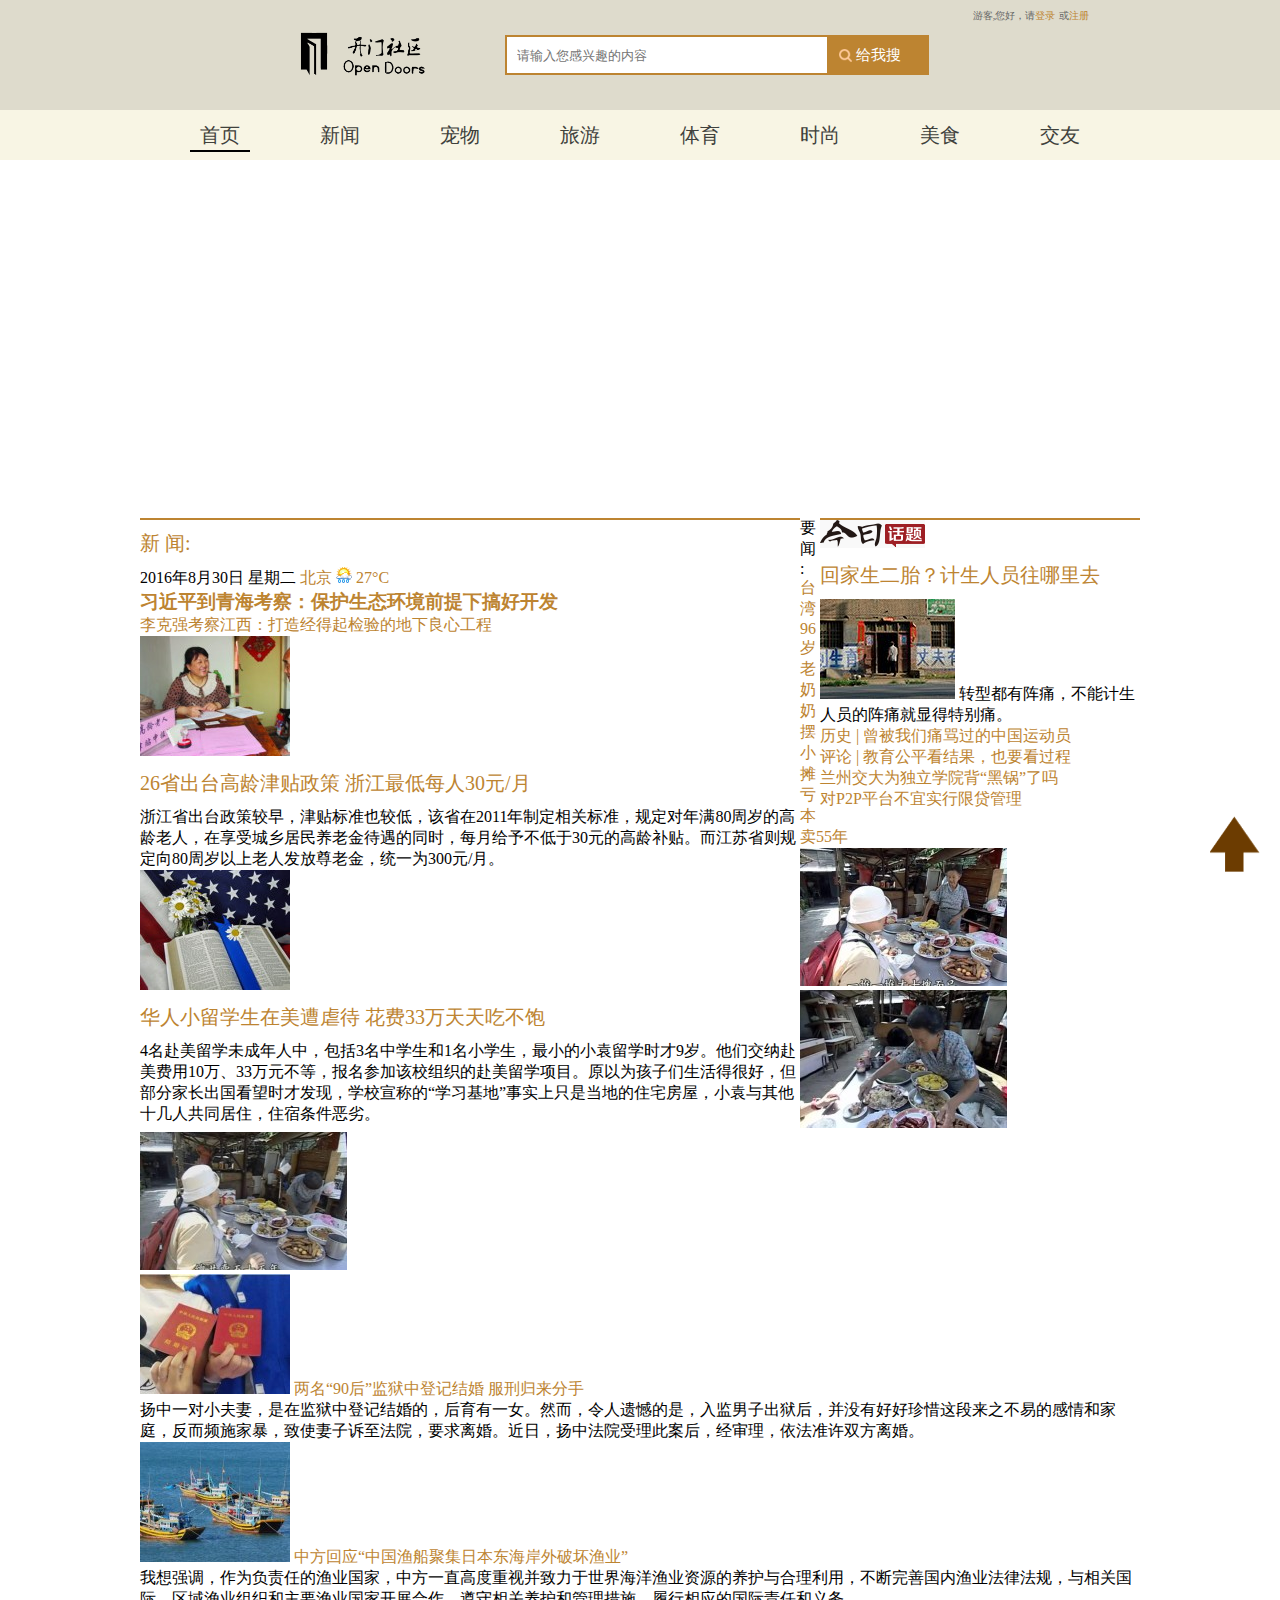
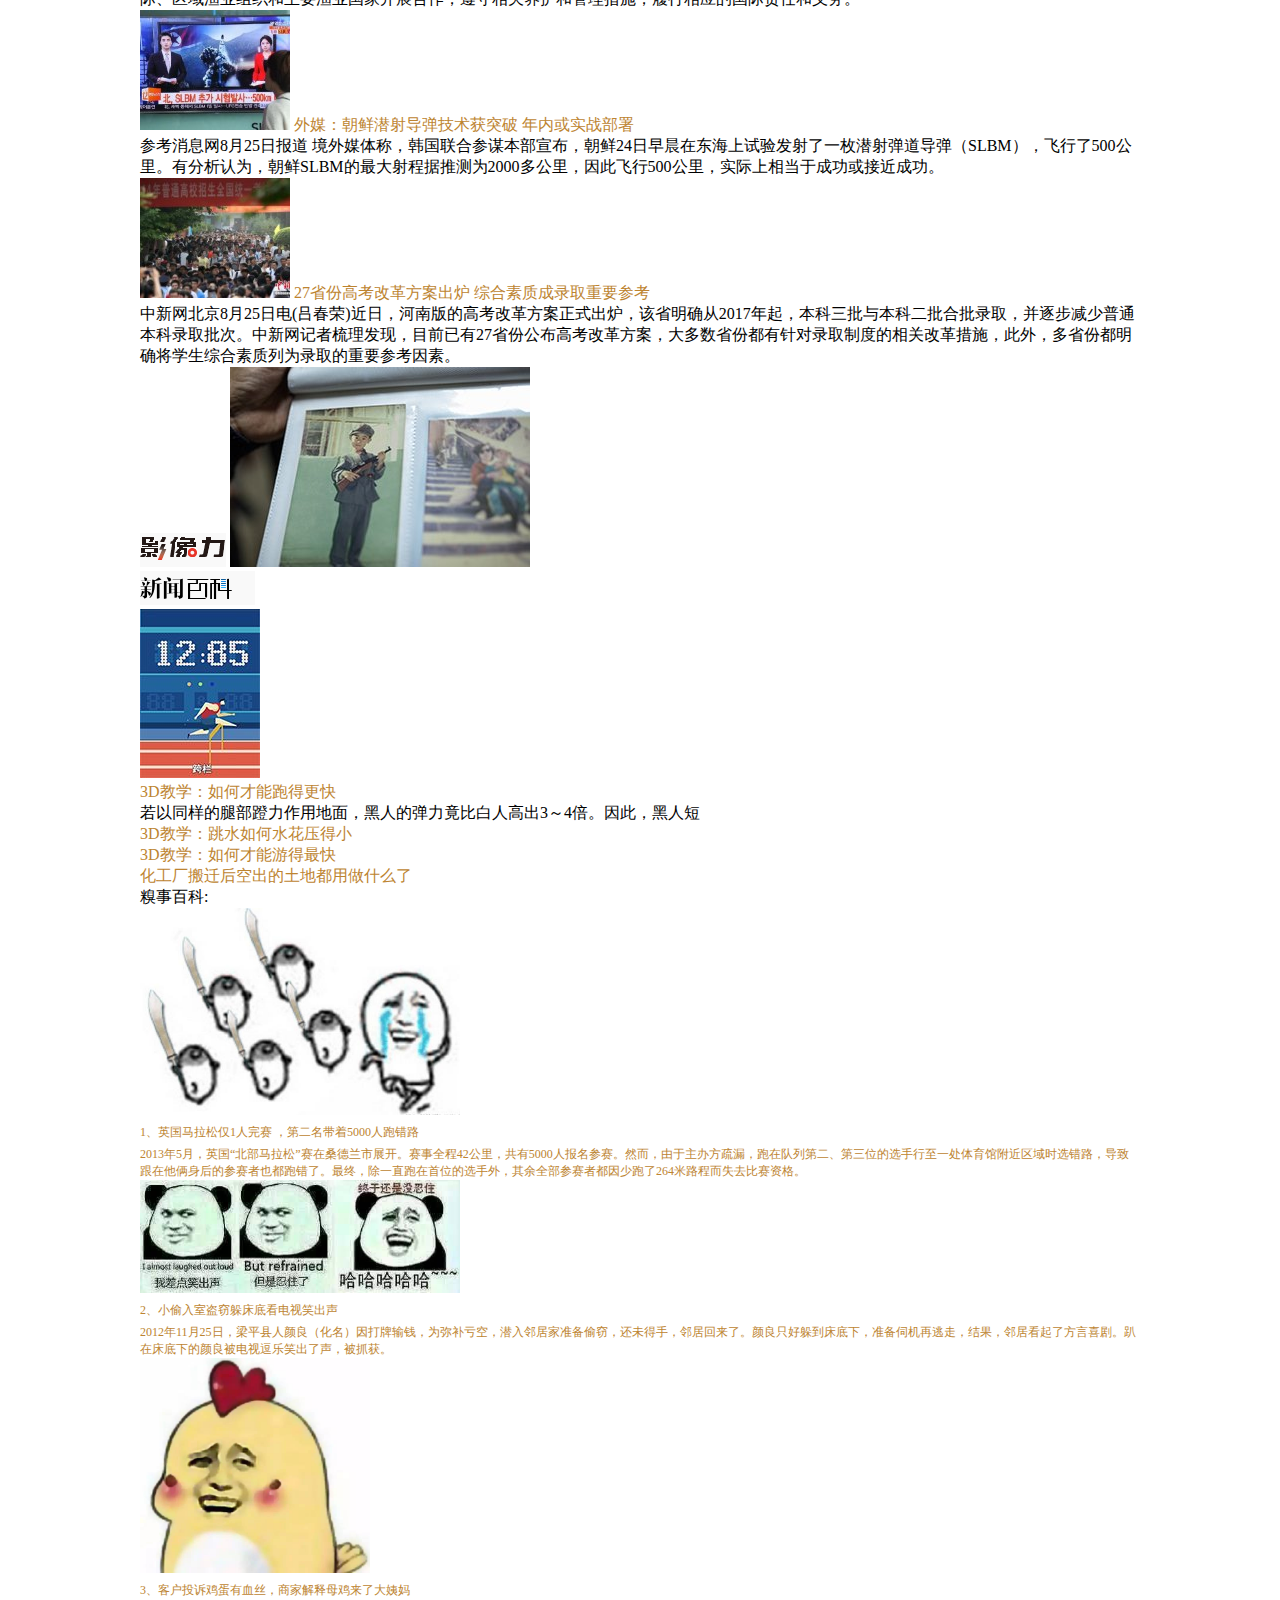
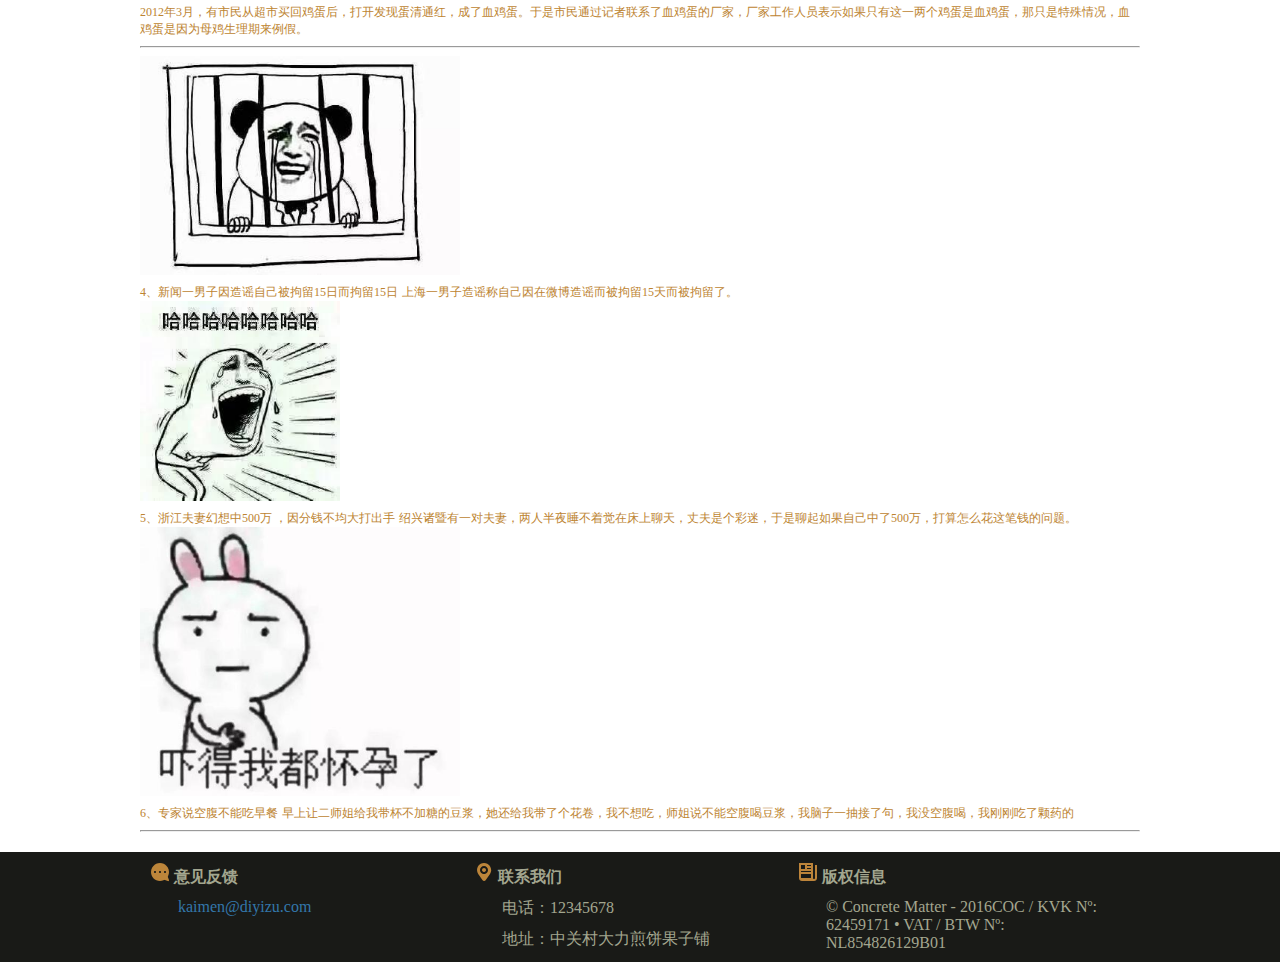
<file: news.html>
<!doctype html>
<html>
	<head>
		<meta charset="utf-8">
		<meta http-equiv="X-UA-Compatible" content="IE=edge,chrome=1">
		<meta id="viewport" name="viewport" content="width=device-width, initial-scale=1.0">
		<title>开门社区</title>
		<meta name="keywords" content="社区,新闻,宠物,旅游,体育,时尚,美食,交友">
		<meta name="description" content="第一组，强！无敌！">
		<meta name="author" content="第一组">
		<link rel="shortcut icon" href="images/home/favicon.png">
		<link rel="stylesheet" href="css/common.css">
		<link rel="stylesheet" href="css/index.css">
        <link rel="stylesheet" href="css/news.css">
		<script src="js/index.js"></script>
	</head>
	<body>
		<div class="header">
			<a class="logo" href="index.html"></a>
			<form>
				<input type="text" placeholder="请输入您感兴趣的内容">
				<input id="btn-search" type="button" value="给我搜">
			</form>
			<span>游客,您好，请</span><input type="button" value="登录">
			<span>或</span><input type="button" value="注册">
		</div>
		<div class="nav">
			<ul>
				<li>
					<a class="onthis" href="index.html">首页</a>
				</li>
				<li>
					<a href="news.html">新闻</a>
					<ul>
						<li><a href="news.html#news">新闻</a></li>
						<li><a href="news.html#mportant">要闻</a></li>
						<li><a href="news.html#busbar">头条</a></li>
					</ul>
				</li>
				<li>
					<a href="pet.html">宠物</a>
					<ul>
						<li><a href="pet.html#dog">狗</a></li>
						<li><a href="pet.html#cat">猫</a></li>
						<li><a href="pet.html#rabbit">兔</a></li>
					</ul>
				</li>
				<li>
					<a href="travel.html">旅游</a>
					<ul>
						<li><a href="travel.html#beijing">北京</a></li>
						<li><a href="travel.html#shanghai">上海</a></li>
						<li><a href="travel.html#newyork">纽约</a></li>
					</ul>
				</li>
				<li>
					<a href="sports.html">体育</a>
					<ul>
						<li><a href="sports.html#new">焦点</a></li>
						<li><a href="sports.html#basketball">篮球</a></li>
						<li><a href="sports.html#football">足球</a></li>
						<li><a href="sports.html#photos">照片</a></li>
					</ul>
				</li>
				<li>
					<a href="fashion.html">时尚</a>
					<ul>
						<li><a href="fashion.html#recommend">推荐</a></li>
						<li><a href="fashion.html#life">生活</a></li>
						<li><a href="fashion.html#shoes">鞋包</a></li>
					</ul>
				</li>
				<li>
					<a href="foods.html">美食</a>
					<ul>
						<li><a href="foods.html#food-meat">早餐</a></li>
						<li><a href="foods.html#food-cake">甜点</a></li>
						<li><a href="foods.html#food-activity">达人</a></li>
					</ul>
				</li>
				<li>
					<a href="friends.html">交友</a>
					<ul>
						<li><a href="friends.html#message">信息</a></li>
						<li><a href="friends.html#recommend">推荐</a></li>
						<li><a href="friends.html#tryst">约会</a></li>
					</ul>
				</li>
			</ul>
		</div>


	<div class="content">
     <div class="news-content-top">
    	<div>
        	<img src="images/news/1471824027296_26.jpg" alt="pure css3 slider" />
    	</div>
    	<div>
        	<img src="images/news/1471823678492_822.jpg" alt="pure css3 slider" />
    	</div>
    	<div>
        	<img src="images/news/1471833786227_752.jpg" alt="pure css3 slider" />
    	</div>
    	<div>
        	<img src="images/news/1471824027296_26.jpg" alt="pure css3 slider" />
    	</div>
    	<div>
        	<img src="images/news/1471823678492_822.jpg" alt="pure css3 slider" />
    	</div>
    </div>
    <br />
    <div class="content-milldle-clearfix">
    	<div class="conmid-left">
        	<p><a name="mportant">新 闻:</a></p>
        	<div class="time">
				<div id="weatherWrap">
					<span id="echoData">2016年8月30日</span>
					<span id="echoWeek">星期二</span>
					<a href="http://weather.news.qq.com/" target="_blank" bosszone="weather">
					<span id="wCity">北京</span>
					<span id="weatherIco"><img src="images/news/rain_sun.png" /></span>
					<span id="wTp">27&deg;C</span>
					</a>
				</div>
            </div>
            <div class="conmid-box">
            	<h3 style="color:#bd8431;"><a href="#">习近平到青海考察：保护生态环境前提下搞好开发</a></h3>
                <ul>
                	<li><a href="#">李克强考察江西：打造经得起检验的地下良心工程</a></li>
                </ul>
            </div>
            <div class="conmid-news01">
            	<div><a href="#"><img src="images/news/0B3R2VTRX.jpg"></a></div>
                <p><a href="#">26省出台高龄津贴政策 浙江最低每人30元/月</a></p>
                <span>浙江省出台政策较早，津贴标准也较低，该省在2011年制定相关标准，规定对年满80周岁的高龄老人，在享受城乡居民养老金待遇的同时，每月给予不低于30元的高龄补贴。而江苏省则规定向80周岁以上老人发放尊老金，统一为300元/月。</span>
            </div>
            <div class="conmid-news02">
            	<div><a href="#"><img src="images/news/0X0B5KSGO.jpg"></a></div>
                <p><a href="#">华人小留学生在美遭虐待 花费33万天天吃不饱</a></p>
                <span>4名赴美留学未成年人中，包括3名中学生和1名小学生，最小的小袁留学时才9岁。他们交纳赴美费用10万、33万元不等，报名参加该校组织的赴美留学项目。原以为孩子们生活得很好，但部分家长出国看望时才发现，学校宣称的“学习基地”事实上只是当地的住宅房屋，小袁与其他十几人共同居住，住宿条件恶劣。</span>
            </div>
        </div> 
        <div class="conmid-right">
        	<img src="images/news/jrhtLogo.png">
            <p><a href="#">回家生二胎？计生人员往哪里去</a></p>
            <div class="conmidright-box">
            	<a href="#"><img src="images/news/137733859.jpg"></a>
                <span>转型都有阵痛，不能计生人员的阵痛就显得特别痛。</span>
            </div>
            <ul>
            	<li><a href="#">历史 | 曾被我们痛骂过的中国运动员</a> </li>
                <li><a href="#">评论 | 教育公平看结果，也要看过程</a> </li>
                <li><a href="#">兰州交大为独立学院背“黑锅”了吗</a></li>
                <li><a href="#">对P2P平台不宜实行限贷管理</a></li>
            </ul>
        </div>
    </div>
    <div class="conmid-yaowen">
        	<div class="yaowen-left">
            	<p>要 闻:</p>
                <div class="yaowenleft-box"> 
                	<p><a href="#">台湾96岁老奶奶摆小摊 亏本卖55年</a></p>
                    <ul>
                    	<li><a href="#"><img src="images/news/2.jpg" /></a></li>
                        <li><a href="#"><img src="images/news/3.jpg" /></a></li>
                        <li><a href="#"><img src="images/news/4.jpg" /></a></li>
                    </ul>
                </div>
                <div class="yaowenleft-box01">
                	<a href="#"><img class="box01-img" src="images/news/9.jpg"></a>
                    <span class="box01-span"><a href="#">两名“90后”监狱中登记结婚 服刑归来分手</a></span>
                    <p class="box01-p">
扬中一对小夫妻，是在监狱中登记结婚的，后育有一女。然而，令人遗憾的是，入监男子出狱后，并没有好好珍惜这段来之不易的感情和家庭，反而频施家暴，致使妻子诉至法院，要求离婚。近日，扬中法院受理此案后，经审理，依法准许双方离婚。</p>
                </div>
                <div class="yaowenleft-box01">
                	<a href="#"><img class="box01-img" src="images/news/6.jpg"></a>
                    <span class="box01-span"><a href="#">中方回应“中国渔船聚集日本东海岸外破坏渔业”</a></span>
                    <p class="box01-p">我想强调，作为负责任的渔业国家，中方一直高度重视并致力于世界海洋渔业资源的养护与合理利用，不断完善国内渔业法律法规，与相关国际、区域渔业组织和主要渔业国家开展合作，遵守相关养护和管理措施，履行相应的国际责任和义务。</p>
                </div>
                <div class="yaowenleft-box01">
                	<a href="#"><img class="box01-img" src="images/news/7.jpg"></a>
                    <span class="box01-span"><a href="#">外媒：朝鲜潜射导弹技术获突破 年内或实战部署</a></span>
                    <p class="box01-p">参考消息网8月25日报道 境外媒体称，韩国联合参谋本部宣布，朝鲜24日早晨在东海上试验发射了一枚潜射弹道导弹（SLBM），飞行了500公里。有分析认为，朝鲜SLBM的最大射程据推测为2000多公里，因此飞行500公里，实际上相当于成功或接近成功。</p>
                </div>
                <div class="yaowenleft-box01">
                	<a href="#"><img class="box01-img" src="images/news/8.jpg"></a>
                    <span class="box01-span"><a href="#">27省份高考改革方案出炉 综合素质成录取重要参考</a></span>
					<p class="box01-p">中新网北京8月25日电(吕春荣)近日，河南版的高考改革方案正式出炉，该省明确从2017年起，本科三批与本科二批合批录取，并逐步减少普通本科录取批次。中新网记者梳理发现，目前已有27省份公布高考改革方案，大多数省份都有针对录取制度的相关改革措施，此外，多省份都明确将学生综合素质列为录取的重要参考因素。</p>
                </div>
            </div>
            <div class="yaowen-right">
            	<div class="right-top">
                	<img src="images/news/yxl.png">
                    <a href="#"><img src="images/news/137743596.jpg"></a>
                </div>
                <div class="right-bottom">
                	<img src="images/news/xwbk.png">
                    <div class="rigbot-img">
                    	<a href="#"><img src="images/news/137496099.jpg"></a>
                        <ul>
                        	<li><a href="#">3D教学：如何才能跑得更快</a></li>
                            <li>若以同样的腿部蹬力作用地面，黑人的弹力竟比白人高出3～4倍。因此，黑人短</li>
                        </ul>
                    </div>
                    <ul>
                    	<li><a href="#">3D教学：跳水如何水花压得小</a></li>
                        <li><a href="#">3D教学：如何才能游得最快</a></li>
                        <li><a href="#">化工厂搬迁后空出的土地都用做什么了</a></li>
                    </ul>
                </div>
            </div>
        </div>
        <div class="news-funny">
        	<p>糗事百科:</p>
            <div class="conmidright-box1">
            	<img src="images/news/7bf684bca2ee4b7dbda6f557c3714a80_th.jpg" />
                <ul>
                	<li class="conmidrigbox1-li"><a href="#">1、英国马拉松仅1人完赛 ，第二名带着5000人跑错路</a></li>
                    <li class="conmidrigbox1-li01"><a href="#">2013年5月，英国“北部马拉松”赛在桑德兰市展开。赛事全程42公里，共有5000人报名参赛。然而，由于主办方疏漏，跑在队列第二、第三位的选手行至一处体育馆附近区域时选错路，导致跟在他俩身后的参赛者也都跑错了。最终，除一直跑在首位的选手外，其余全部参赛者都因少跑了264米路程而失去比赛资格。</a></li>
                </ul>
                
            </div>
            <div class="conmidright-box1">
            	<img src="images/news/cff9cfdaee85473bb10c8aa805a7b2f9.jpg" />
                <ul>
                	<li class="conmidrigbox1-li"><a href="#">2、小偷入室盗窃躲床底看电视笑出声</a></li>
                    <li class="conmidrigbox1-li01"><a href="#">2012年11月25日，梁平县人颜良（化名）因打牌输钱，为弥补亏空，潜入邻居家准备偷窃，还未得手，邻居回来了。颜良只好躲到床底下，准备伺机再逃走，结果，邻居看起了方言喜剧。趴在床底下的颜良被电视逗乐笑出了声，被抓获。</a></li>
                </ul>
                
            </div>
            <div class="conmidright-box1">
            	<img style="width:230px;" src="images/news/ab218794b4854e7783120d56b568341f_th.jpg" />
                <ul>
                	<li class="conmidrigbox1-li"><a href="#">3、客户投诉鸡蛋有血丝，商家解释母鸡来了大姨妈</a></li>
                    <li class="conmidrigbox1-li01"><a href="#">2012年3月，有市民从超市买回鸡蛋后，打开发现蛋清通红，成了血鸡蛋。于是市民通过记者联系了血鸡蛋的厂家，厂家工作人员表示如果只有这一两个鸡蛋是血鸡蛋，那只是特殊情况，血鸡蛋是因为母鸡生理期来例假。</a></li>
                </ul>
                
            </div>
            <hr />
            <div class="conmidright-box1">
            	<img src="images/news/cd98d77b5c6a472ead5d668101ebaa1d_th.jpg" />
                <ul>
                	<li class="conmidrigbox1-li"><a href="#">4、新闻一男子因造谣自己被拘留15日而拘留15日</a></li>
                    <li class="conmidrigbox1-li01"><a href="#">上海一男子造谣称自己因在微博造谣而被拘留15天而被拘留了。</a></li>
                </ul>
                
            </div>
            <div class="conmidright-box1">
            	<img style="width:200px;" src="images/news/5dbb4d03f3f240699253800b837e6e3c.jpg" />
                <ul>
                	<li class="conmidrigbox1-li"><a href="#">5、浙江夫妻幻想中500万 ，因分钱不均大打出手</a></li>
                    <li class="conmidrigbox1-li01"><a href="#">绍兴诸暨有一对夫妻，两人半夜睡不着觉在床上聊天，丈夫是个彩迷，于是聊起如果自己中了500万，打算怎么花这笔钱的问题。</a></li>
                </ul>
                
            </div>
            <div class="conmidright-box1">
            	<img src="images/news/f5e413687ca74c21a38971261cd2eae0_th.jpg" />
                <ul>
                	<li class="conmidrigbox1-li"><a href="#">6、专家说空腹不能吃早餐</a></li>
                    <li class="conmidrigbox1-li01"><a href="#">早上让二师姐给我带杯不加糖的豆浆，她还给我带了个花卷，我不想吃，师姐说不能空腹喝豆浆，我脑子一抽接了句，我没空腹喝，我刚刚吃了颗药的 </a></li>
                </ul>
            </div>
            <hr />
            
        </div>
	</div>
		<div class="footer">
			<a class="totop" href="#"><img src="images/home/top.png"></a>
			<ul>
				<li class="feedback">
					<a href="javascript:;"></a>
					<h4>意见反馈</h4>
					<p><a href="javascript:;">kaimen@diyizu.com</a></p>
				</li>
				<li class="contactus">
					<a href="javascript:;"></a>
					<h4>联系我们</h4>
					<p>电话：12345678</p>
					<p>地址：中关村大力煎饼果子铺</p>
				</li>
				<li class="copyright">
					<a href="javascript:;"></a>
					<h4>版权信息</h4>
					<p>© Concrete Matter - 2016COC / KVK Nº: 62459171 • VAT / BTW Nº: NL854826129B01</p>
				</li>
			</ul>
		</div>
	</body>
</html>
</file>
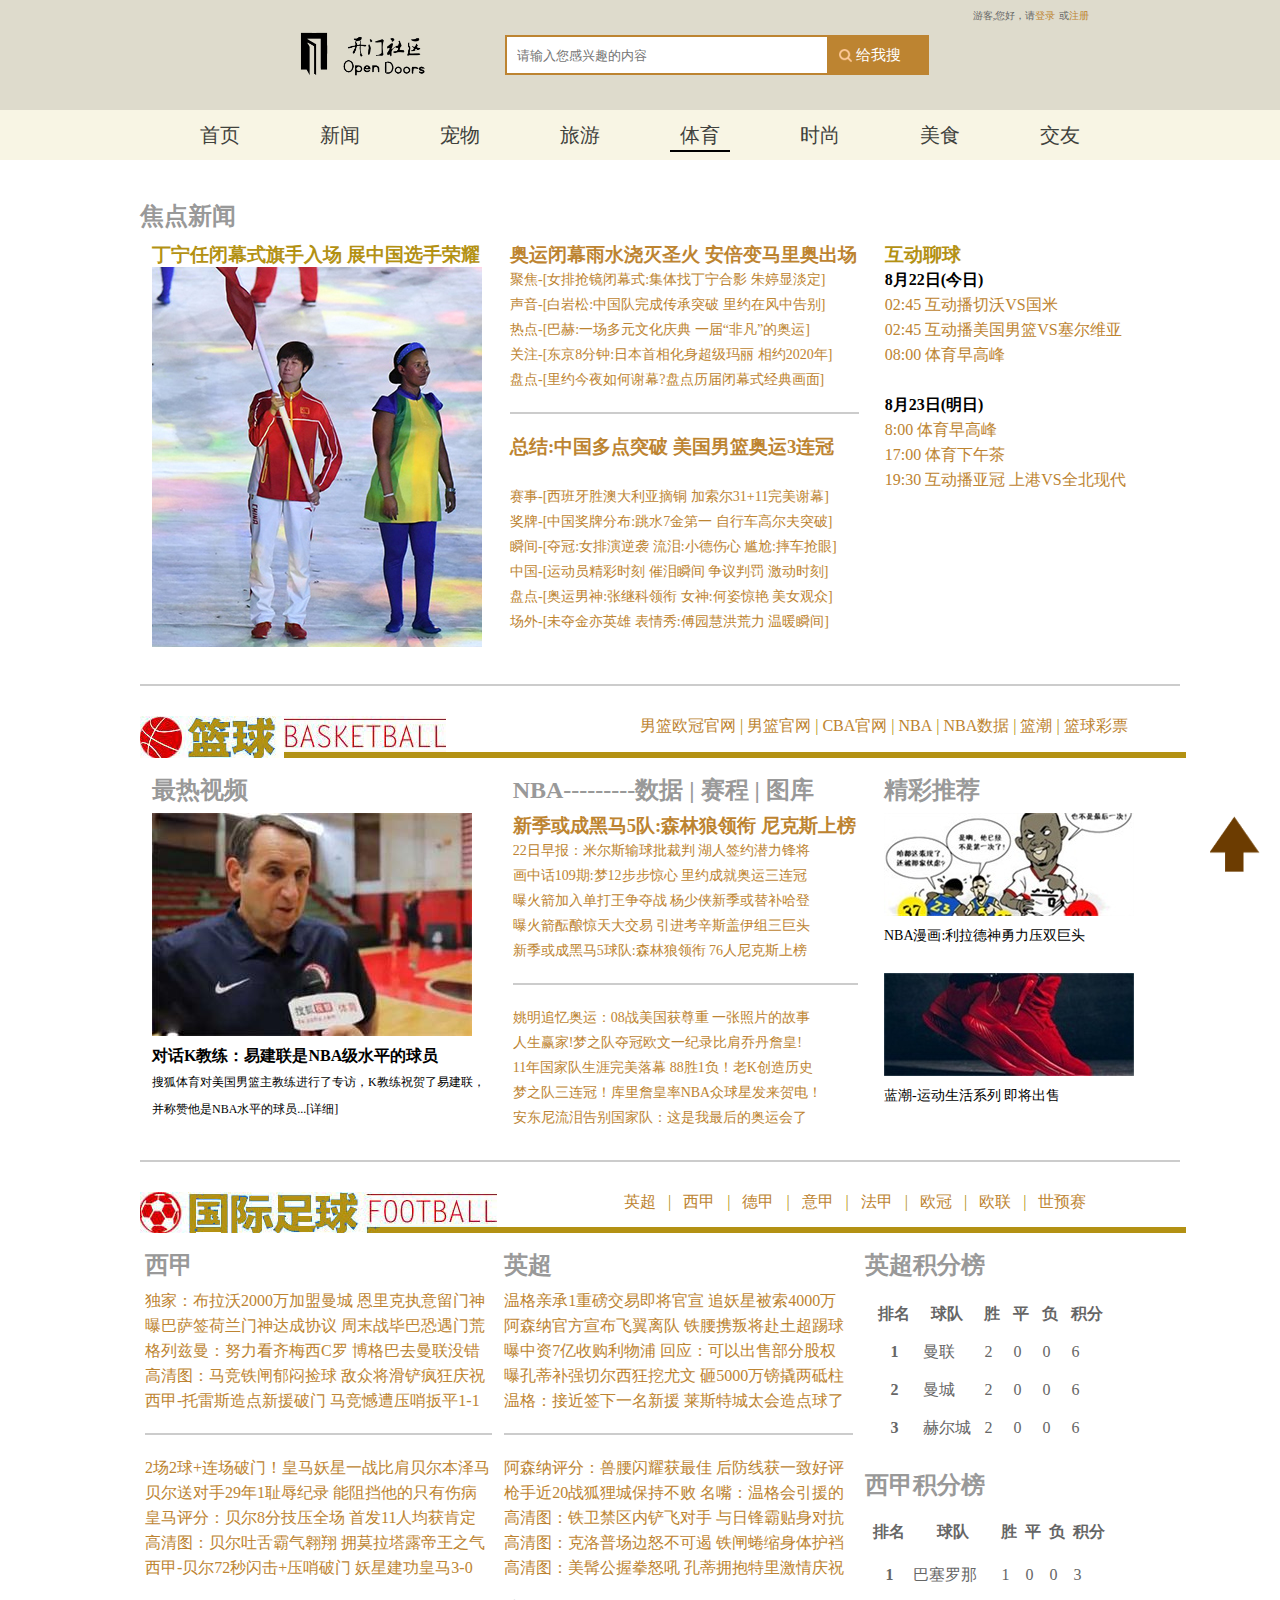
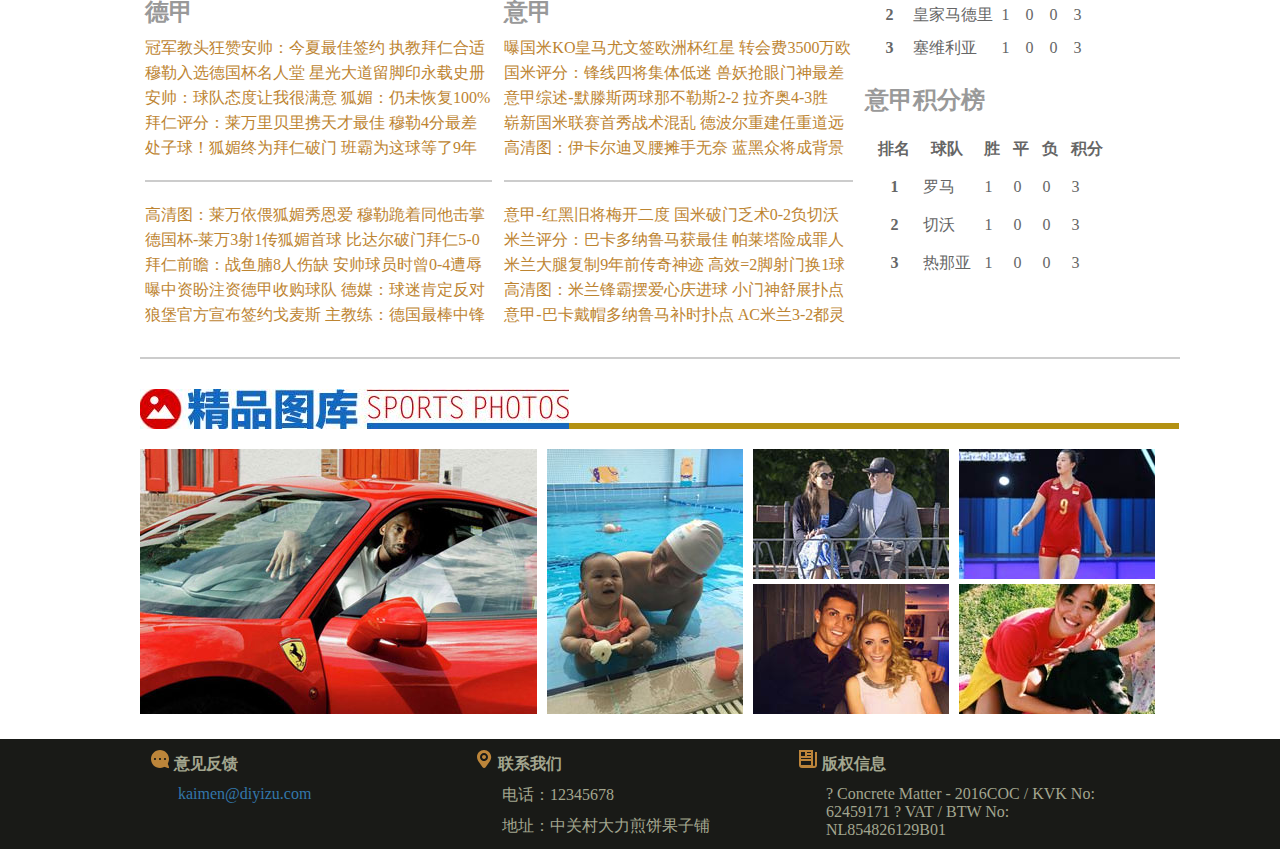
<file: sports.html>
<!doctype html>
<html>
	<head>
		<meta charset="utf-8">
		<meta http-equiv="X-UA-Compatible" content="IE=edge,chrome=1">
		<title>开门社区</title>
		<meta name="keywords" content="社区,新闻,宠物,旅游,体育,时尚,美食,交友">
		<meta name="description" content="第一组，强！无敌！">
		<meta name="author" content="第一组">
		<link rel="shortcut icon" href="images/home/favicon.png">
		<link rel="stylesheet" href="css/common.css">
		<link rel="stylesheet" href="css/sports.css">
	</head>
	<body>
		<div class="header">
			<a class="logo" href="index.html"></a>
			<form>
				<input type="text" placeholder="请输入您感兴趣的内容">
				<input id="btn-search" type="button" value="给我搜">
			</form>
			<span>游客,您好，请</span><input type="button" value="登录">
			<span>或</span><input type="button" value="注册">
		</div>
		<div class="nav">
			<ul>
				<li>
					<a href="index.html">首页</a>
				</li>
				<li>
					<a href="news.html">新闻</a>
					<ul>
						<li><a href="news.html#news">新闻</a></li>
						<li><a href="news.html#mportant">要闻</a></li>
						<li><a href="news.html#busbar">头条</a></li>
					</ul>
				</li>
				<li>
					<a href="pet.html">宠物</a>
					<ul>
						<li><a href="pet.html#dog">狗</a></li>
						<li><a href="pet.html#cat">猫</a></li>
						<li><a href="pet.html#rabbit">兔</a></li>
					</ul>
				</li>
				<li>
					<a href="travel.html">旅游</a>
					<ul>
						<li><a href="travel.html#beijing">北京</a></li>
						<li><a href="travel.html#shanghai">上海</a></li>
						<li><a href="travel.html#newyork">纽约</a></li>
					</ul>
				</li>
				<li>
					<a class="onthis" href="#">体育</a>
					<ul>
						<li><a href="#new">焦点</a></li>
						<li><a href="#basketball">篮球</a></li>
						<li><a href="#football">足球</a></li>
						<li><a href="#photos">照片</a></li>
					</ul>
				</li>
				<li>
					<a href="fashion.html">时尚</a>
					<ul>
						<li><a href="fashion.html#recommend">推荐</a></li>
						<li><a href="fashion.html#life">生活</a></li>
						<li><a href="fashion.html#shoes">鞋包</a></li>
					</ul>
				</li>
				<li>
					<a href="foods.html">美食</a>
					<ul>
						<li><a href="foods.html#food-meat">早餐</a></li>
						<li><a href="foods.html#food-cake">甜点</a></li>
						<li><a href="foods.html#food-activity">达人</a></li>
					</ul>
				</li>
				<li>
					<a href="friends.html">交友</a>
					<ul>
						<li><a href="friends.html#message">信息</a></li>
						<li><a href="friends.html#recommend">推荐</a></li>
						<li><a href="friends.html#tryst">约会</a></li>
					</ul>
				</li>
			</ul>
		</div>
		<div class="content">
			<div class="news">
	    <ul>
		<a name="new"></a>
		    <h2>焦点新闻</h2>
		    <li>
                <h3>丁宁任闭幕式旗手入场 展中国选手荣耀</h3>
				<img src="images/sports/news.jpg"/>
			</li>
			<li>
			    <h3><a href="#">奥运闭幕雨水浇灭圣火 安倍变马里奥出场</a></h3>
				<p><a href="#">聚焦-[女排抢镜闭幕式:集体找丁宁合影 朱婷显淡定]</a></p>
                <p><a href="#">声音-[白岩松:中国队完成传承突破 里约在风中告别]</a></p>
                <p><a href="#">热点-[巴赫:一场多元文化庆典 一届“非凡”的奥运]</a></p>
                <p><a href="#">关注-[东京8分钟:日本首相化身超级玛丽 相约2020年]</a></p>
                <p><a href="#">盘点-[里约今夜如何谢幕?盘点历届闭幕式经典画面]</a></p>
				<div class="empty"></div>
				<h3><a href="#">总结:中国多点突破 美国男篮奥运3连冠</a></h3>
　　            <p><a href="#">赛事-[西班牙胜澳大利亚摘铜 加索尔31+11完美谢幕]</a></p>
                <p><a href="#">奖牌-[中国奖牌分布:跳水7金第一 自行车高尔夫突破]</a></p>
                <p><a href="#">瞬间-[夺冠:女排演逆袭 流泪:小德伤心 尴尬:摔车抢眼]</a></p>
                <p><a href="#">中国-[运动员精彩时刻 催泪瞬间 争议判罚 激动时刻]</a></p>
                <p><a href="#">盘点-[奥运男神:张继科领衔 女神:何姿惊艳 美女观众]</a></p>
                <p><a href="#">场外-[未夺金亦英雄 表情秀:傅园慧洪荒力 温暖瞬间]</a></p>
			</li>
			<li>
			    <h3>互动聊球</h3>
				<h4>8月22日(今日)</h4>
				<a>02:45	互动播切沃VS国米</a><br>
                <a>02:45	互动播美国男篮VS塞尔维亚</a><br>
				<a>08:00	体育早高峰</a><br><br>
				<h4>8月23日(明日)</h4>
				<a>8:00	    体育早高峰</a><br>
                <a>17:00	体育下午茶</a><br>
                <a>19:30	互动播亚冠 上港VS全北现代</a><br>
			</li>
		</ul>
	</div>

	<div class="empty-1"></div>
	<a name="basketball"></a>
	<div class="basketball">	
	    <div class="basketball-nav">
			<ul>
				<li><a href="#">男篮欧冠官网</a></li>
				<li>|</li>
				<li><a href="#">男篮官网</a></li>
				<li>|</li>
				<li><a href="#">CBA官网</a></li>
				<li>|</li>
				<li><a href="#">NBA</a></li>
				<li>|</li>
				<li><a href="#">NBA数据</a></li>
				<li>|</li>
				<li><a href="#">篮潮</a></li>
				<li>|</li>
				<li><a href="#">篮球彩票</a></li>
			</ul>
			<div class="line-b"></div>
		</div>
		<ul class="basketball-main">
		    <li>
			    <h2>最热视频</h2>
			    <img src="images/sports/video.jpg"/>
				<h4>对话K教练：易建联是NBA级水平的球员</h4>
				<span>搜狐体育对美国男篮主教练进行了专访，K教练祝贺了易建联，<br>并称赞他是NBA水平的球员...[详细]</span>
			</li>
			<li>
			    <h2>NBA---------数据 | 赛程 | 图库</h2>
                <h3><a href="#">新季或成黑马5队:森林狼领衔 尼克斯上榜</a></h3>
				<p><a href="#">22日早报：米尔斯输球批裁判 湖人签约潜力锋将</a></p>
				<p><a href="#">画中话109期:梦12步步惊心 里约成就奥运三连冠</a></p>
				<p><a href="#">曝火箭加入单打王争夺战 杨少侠新季或替补哈登</a></p>
				<p><a href="#">曝火箭酝酿惊天大交易 引进考辛斯盖伊组三巨头</a></p>
				<p><a href="#">新季或成黑马5球队:森林狼领衔 76人尼克斯上榜</a></p>
				<div class="empty"></div>
                <p><a href="#">姚明追忆奥运：08战美国获尊重 一张照片的故事</a></p>
				<p><a href="#">人生赢家!梦之队夺冠欧文一纪录比肩乔丹詹皇!</a></p>
				<p><a href="#">11年国家队生涯完美落幕 88胜1负！老K创造历史</a></p>
				<p><a href="#">梦之队三连冠！库里詹皇率NBA众球星发来贺电！</a></p>
				<p><a href="#">安东尼流泪告别国家队：这是我最后的奥运会了</a>	</p>			
			</li>
			<li>
			    <h2>精彩推荐</h2>
				<img src="images/sports/main-1.jpg"/>
				<p>NBA漫画:利拉德神勇力压双巨头</p><br>
				<img src="images/sports/main-2.jpg"/>
				<p>蓝潮-运动生活系列 即将出售</p>
			</li>
		</ul>		
	</div>
	
	<div class="empty-1"></div>
	<a name="football"></a>
	<div class="football">
        <div class="football-nav">
			<ul>
				<li><a href="#">英超</a></li>
				<li>|</li>
				<li><a href="#">西甲</a></li>
				<li>|</li>
				<li><a href="#">德甲</a></li>
				<li>|</li>
				<li><a href="#">意甲</a></li>
				<li>|</li>
				<li><a href="#">法甲</a></li>
				<li>|</li>
				<li><a href="#">欧冠</a></li>
				<li>|</li>
				<li><a href="#">欧联</a></li>
				<li>|</li>
				<li><a href="#">世预赛</a></li>
			</ul>
			<div class="line-f"></div>
		</div>
        <ul class="football-main">
		    <li>
			    <h2>西甲</h2>
				<p><a href="#">独家：布拉沃2000万加盟曼城 恩里克执意留门神</a></p>
				<p><a href="#">曝巴萨签荷兰门神达成协议 周末战毕巴恐遇门荒</a></p>
				<p><a href="#">格列兹曼：努力看齐梅西C罗 博格巴去曼联没错</a></p>
				<p><a href="#">高清图：马竞铁闸郁闷捡球 敌众将滑铲疯狂庆祝</a></p>
				<p><a href="#">西甲-托雷斯造点新援破门 马竞憾遭压哨扳平1-1</a></p>
				<div class="empty"></div>
				<p><a href="#">2场2球+连场破门！皇马妖星一战比肩贝尔本泽马</a></p>
				<p><a href="#">贝尔送对手29年1耻辱纪录 能阻挡他的只有伤病</a></p>
				<p><a href="#">皇马评分：贝尔8分技压全场 首发11人均获肯定</a></p>
				<p><a href="#">高清图：贝尔吐舌霸气翱翔 拥莫拉塔露帝王之气</a></p>
				<p><a href="#">西甲-贝尔72秒闪击+压哨破门 妖星建功皇马3-0</a></p>
				<h2>德甲</h2>
				<p><a href="#">冠军教头狂赞安帅：今夏最佳签约 执教拜仁合适</a></p>
				<p><a href="#">穆勒入选德国杯名人堂 星光大道留脚印永载史册</a></p>
				<p><a href="#">安帅：球队态度让我很满意 狐媚：仍未恢复100%</a></p>
				<p><a href="#">拜仁评分：莱万里贝里携天才最佳 穆勒4分最差</a></p>
				<p><a href="#">处子球！狐媚终为拜仁破门 班霸为这球等了9年</a></p>
				<div class="empty"></div> 
				<p><a href="#">高清图：莱万依偎狐媚秀恩爱 穆勒跪着同他击掌</a></p>
				<p><a href="#">德国杯-莱万3射1传狐媚首球 比达尔破门拜仁5-0</a></p>
				<p><a href="#">拜仁前瞻：战鱼腩8人伤缺 安帅球员时曾0-4遭辱</a></p>
				<p><a href="#">曝中资盼注资德甲收购球队 德媒：球迷肯定反对</a></p>
				<p><a href="#">狼堡官方宣布签约戈麦斯 主教练：德国最棒中锋</a></p>
			</li>
			<li>
			    <h2>英超</h2>
				<p><a href="#">温格亲承1重磅交易即将官宣 追妖星被索4000万</a></p>
				<p><a href="#">阿森纳官方宣布飞翼离队 铁腰携叛将赴土超踢球</a></p>
				<p><a href="#">曝中资7亿收购利物浦 回应：可以出售部分股权</a></p>
				<p><a href="#">曝孔蒂补强切尔西狂挖尤文 砸5000万镑撬两砥柱</a></p>
				<p><a href="#">温格：接近签下一名新援 莱斯特城太会造点球了</a></p>
				<div class="empty"></div>
				<p><a href="#">阿森纳评分：兽腰闪耀获最佳 后防线获一致好评</a></p>
				<p><a href="#">枪手近20战狐狸城保持不败 名嘴：温格会引援的</a></p>
				<p><a href="#">高清图：铁卫禁区内铲飞对手 与日锋霸贴身对抗</a></p>
				<p><a href="#">高清图：克洛普场边怒不可遏 铁闸蜷缩身体护裆</a></p>
				<p><a href="#">高清图：美髯公握拳怒吼 孔蒂拥抱特里激情庆祝</a></p>
				<h2>意甲</h2>
				<p><a href="#">曝国米KO皇马尤文签欧洲杯红星 转会费3500万欧</a></p>
				<p><a href="#">国米评分：锋线四将集体低迷 兽妖抢眼门神最差</a></p>
				<p><a href="#">意甲综述-默滕斯两球那不勒斯2-2 拉齐奥4-3胜</a></p>
				<p><a href="#">崭新国米联赛首秀战术混乱 德波尔重建任重道远</a></p>
				<p><a href="#">高清图：伊卡尔迪叉腰摊手无奈 蓝黑众将成背景</a></p>
				<div class="empty"></div>
				<p><a href="#">意甲-红黑旧将梅开二度 国米破门乏术0-2负切沃</a></p>
				<p><a href="#">米兰评分：巴卡多纳鲁马获最佳 帕莱塔险成罪人</a></p>
				<p><a href="#">米兰大腿复制9年前传奇神迹 高效=2脚射门换1球</a></p>
				<p><a href="#">高清图：米兰锋霸摆爱心庆进球 小门神舒展扑点</a></p>
				<p><a href="#">意甲-巴卡戴帽多纳鲁马补时扑点 AC米兰3-2都灵</a></p>
			</li>
			<li>
			    
				<h2>英超积分榜</h2>
				<table  cellspacing="13px" >
				<tr><th>排名</th><th>球队</th> <th>胜</th> <th>平</th> <th>负</th> <th>积分</th></tr>
                <tr><th>1</th>   <td>曼联</td> <td>2</td> <td>0</td> <td>0</td> <td>6</td></tr>
				<tr><th>2</th>   <td>曼城</td> <td>2</td> <td>0</td> <td>0</td> <td>6</td></tr>
				<tr><th>3</th> <td>赫尔城</td> <td>2</td> <td>0</td> <td>0</td> <td>6</td></tr>
				</table>
				<h2>西甲积分榜</h3>
				<table cellspacing="8px">
				<tr height="30px;"><th>排名</th><th>球队</th> <th>胜</th> <th>平</th> <th>负</th> <th>积分</th></tr>
                <tr height="40px;"><th>1</th>   <td>巴塞罗那</td> <td>1</td> <td>0</td> <td>0</td> <td>3</td></tr>
				<tr><th>2</th>   <td>皇家马德里</td> <td>1</td> <td>0</td> <td>0</td> <td>3</td></tr>
				<tr><th>3</th> <td>塞维利亚</td> <td>1</td> <td>0</td> <td>0</td> <td>3</td></tr>
				</table>
				
				<h2>意甲积分榜</h2>
				<table cellspacing="13px" >
				<tr><th>排名</th><th>球队</th> <th>胜</th> <th>平</th> <th>负</th> <th>积分</th></tr>
                <tr><th>1</th>   <td>罗马</td> <td>1</td> <td>0</td> <td>0</td> <td>3</td></tr>
				<tr><th>2</th>   <td>切沃</td> <td>1</td> <td>0</td> <td>0</td> <td>3</td></tr>
				<tr><th>3</th> <td>热那亚</td> <td>1</td> <td>0</td> <td>0</td> <td>3</td></tr>
				</table>								
			</li>
		</ul>		
	</div>
	
			<div class="empty-1"></div>
			<a name="photos"></a>
			<div class="photos clearfix">
				<div class="line-p"></div>
				<img src="images/sports/photos-1.jpg"/>
				<img src="images/sports/photos-2.jpg"/>
				
				<img src="images/sports/photos-3.jpg"/>
				<img src="images/sports/photos-4.jpg"/>
				<img src="images/sports/photos-5.jpg"/>
				<img src="images/sports/photos-6.jpg"/>
				
				
			</div>
		</div>
		<div class="footer">
			<a class="totop" href="#"><img src="images/home/top.png"></a>
			<ul>
				<li class="feedback">
					<a href="javascript:;"></a>
					<h4>意见反馈</h4>
					<p><a href="javascript:;">kaimen@diyizu.com</a></p>
				</li>
				<li class="contactus">
					<a href="javascript:;"></a>
					<h4>联系我们</h4>
					<p>电话：12345678</p>
					<p>地址：中关村大力煎饼果子铺</p>
				</li>
				<li class="copyright">
					<a href="javascript:;"></a>
					<h4>版权信息</h4>
					<p>? Concrete Matter - 2016COC / KVK No: 62459171 ? VAT / BTW No: NL854826129B01</p>
				</li>
			</ul>
		</div>
	</body>
</html>
</file>
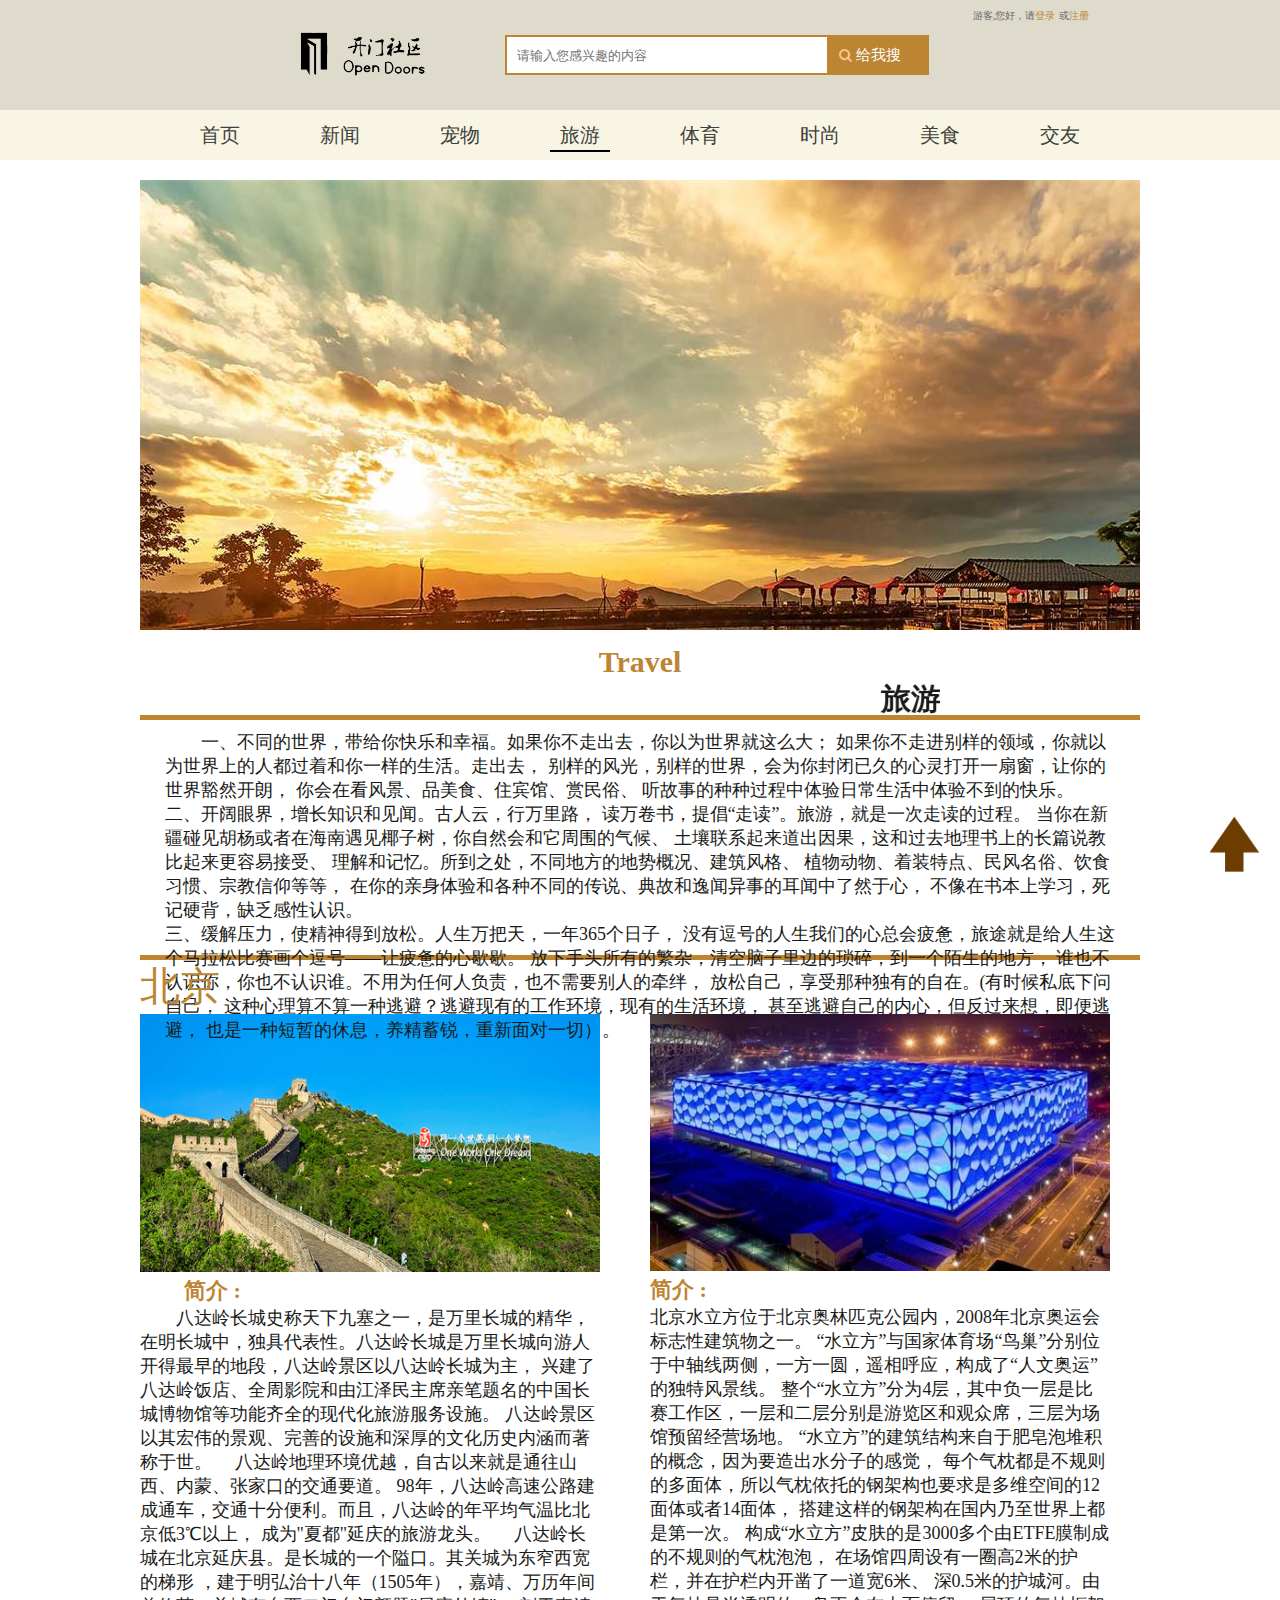
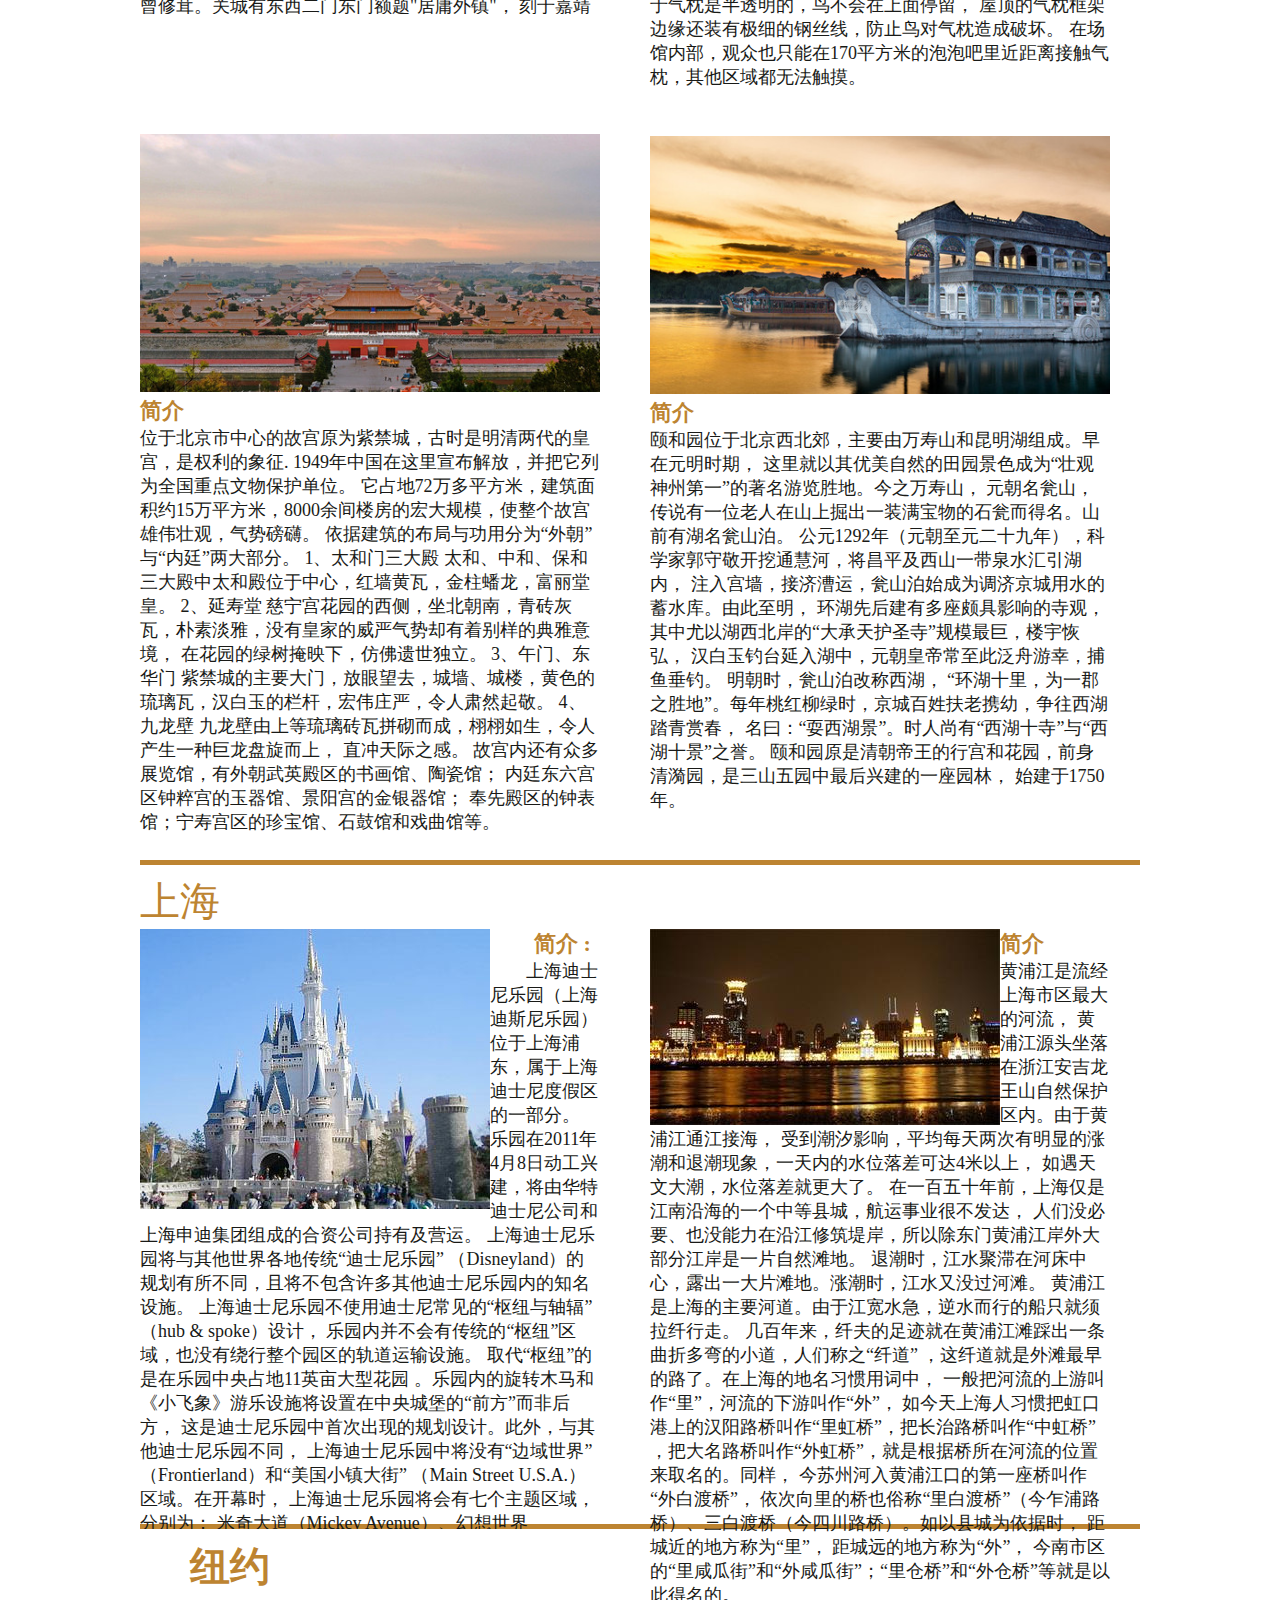
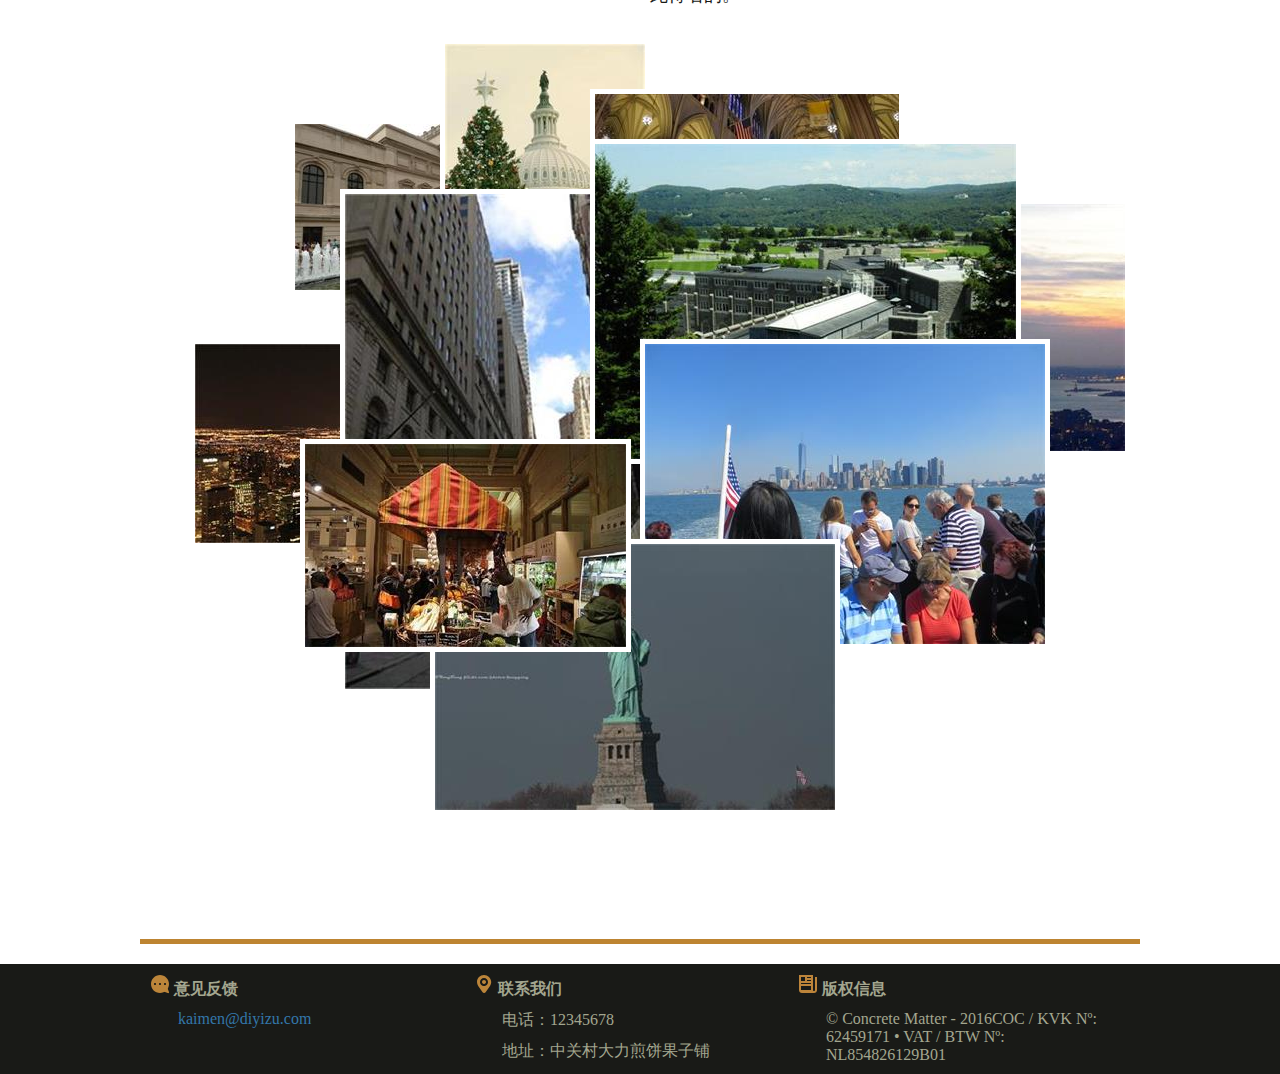
<file: travel.html>
<!doctype html>
<html>
	<head>
		<meta charset="utf-8">
		<meta http-equiv="X-UA-Compatible" content="IE=edge,chrome=1">
		<meta id="viewport" name="viewport" content="width=device-width, initial-scale=1.0">
		<title>开门社区</title>
		<meta name="keywords" content="社区,新闻,宠物,旅游,体育,时尚,美食,交友">
		<meta name="description" content="第一组，强！无敌！">
		<meta name="author" content="第一组">
		<link rel="shortcut icon" href="images/home/favicon.png">
		<link rel="stylesheet" href="css/common.css">
		<link rel="stylesheet" href="css/travel.css">
	</head>
	<body>
		<div class="header">
			<a class="logo" href="index.html"></a>
			<form>
				<input type="text" placeholder="请输入您感兴趣的内容">
				<input id="btn-search" type="button" value="给我搜">
			</form>
			<span>游客,您好，请</span><input type="button" value="登录">
			<span>或</span><input type="button" value="注册">
		</div>
		<div class="nav">
			<ul>
				<li>
					<a href="index.html">首页</a>
				</li>
				<li>
					<a href="news.html">新闻</a>
					<ul>
						<li><a href="news.html#news">新闻</a></li>
						<li><a href="news.html#mportant">要闻</a></li>
						<li><a href="news.html#busbar">头条</a></li>
					</ul>
				</li>
				<li>
					<a href="pet.html">宠物</a>
					<ul>
						<li><a href="pet.html#dog">狗</a></li>
						<li><a href="pet.html#cat">猫</a></li>
						<li><a href="pet.html#rabbit">兔</a></li>
					</ul>
				</li>
				<li>
					<a class="onthis" href="#">旅游</a>
					<ul>
						<li><a href="#beijing">北京</a></li>
						<li><a href="#shanghai">上海</a></li>
						<li><a href="#newyork">纽约</a></li>
					</ul>
				</li>
				<li>
					<a href="sports.html">体育</a>
					<ul>
						<li><a href="sports.html#new">焦点</a></li>
						<li><a href="sports.html#basketball">篮球</a></li>
						<li><a href="sports.html#football">足球</a></li>
						<li><a href="sports.html#photos">照片</a></li>
					</ul>
				</li>
				<li>
					<a href="fashion.html">时尚</a>
					<ul>
						<li><a href="fashion.html#recommend">推荐</a></li>
						<li><a href="fashion.html#life">生活</a></li>
						<li><a href="fashion.html#shoes">鞋包</a></li>
					</ul>
				</li>
				<li>
					<a href="foods.html">美食</a>
					<ul>
						<li><a href="foods.html#food-meat">早餐</a></li>
						<li><a href="foods.html#food-cake">甜点</a></li>
						<li><a href="foods.html#food-activity">达人</a></li>
					</ul>
				</li>
				<li>
					<a href="friends.html">交友</a>
					<ul>
						<li><a href="friends.html#message">信息</a></li>
						<li><a href="friends.html#recommend">推荐</a></li>
						<li><a href="friends.html#tryst">约会</a></li>
					</ul>
				</li>
			</ul>
		</div>
		<div class="content">
			<div class="head"></div>
<div class="travel-content">
<p class="text-travel">travel</p>
<marquee class="text-travel-a">旅游的地点 ：<a href="#beijing" class="beijing-a">&nbsp;北京</a>
&nbsp;&nbsp;<a href="#shanghai">上海</a>&nbsp;&nbsp;<a href="#newyork">纽约</a> </marquee>

</div>
<div class="inner">
<p class="text-travel3">一、不同的世界，带给你快乐和幸福。如果你不走出去，你以为世界就这么大；
如果你不走进别样的领域，你就以为世界上的人都过着和你一样的生活。走出去，
别样的风光，别样的世界，会为你封闭已久的心灵打开一扇窗，让你的世界豁然开朗，
你会在看风景、品美食、住宾馆、赏民俗、
听故事的种种过程中体验日常生活中体验不到的快乐。<br>二、开阔眼界，增长知识和见闻。古人云，行万里路，
读万卷书，提倡“走读”。旅游，就是一次走读的过程。
当你在新疆碰见胡杨或者在海南遇见椰子树，你自然会和它周围的气候、
土壤联系起来道出因果，这和过去地理书上的长篇说教比起来更容易接受、
理解和记忆。所到之处，不同地方的地势概况、建筑风格、
植物动物、着装特点、民风名俗、饮食习惯、宗教信仰等等，
在你的亲身体验和各种不同的传说、典故和逸闻异事的耳闻中了然于心，
不像在书本上学习，死记硬背，缺乏感性认识。<br>
三、缓解压力，使精神得到放松。人生万把天，一年365个日子，
没有逗号的人生我们的心总会疲惫，旅途就是给人生这个马拉松比赛画个逗号——让疲惫的心歇歇。
放下手头所有的繁杂，清空脑子里边的琐碎，到一个陌生的地方，
谁也不认识你，你也不认识谁。不用为任何人负责，也不需要别人的牵绊，
放松自己，享受那种独有的自在。(有时候私底下问自己，
这种心理算不算一种逃避？逃避现有的工作环境，现有的生活环境，
甚至逃避自己的内心，但反过来想，即便逃避，
也是一种短暂的休息，养精蓄锐，重新面对一切）。</p>
</div>
<a name="beijing"></a>
<div class="content-beijing">
<p class="text-beijing">北京</p>
<div class="content-beijing-left"><img src="images/travel/travel-3.jpg" class="content-beijing-picture">
<p class="text-beijing1">简介 :</p>
<p class="text-beijing2">八达岭长城史称天下九塞之一，是万里长城的精华，
在明长城中，独具代表性。八达岭长城是万里长城向游人开得最早的地段，八达岭景区以八达岭长城为主，
兴建了八达岭饭店、全周影院和由江泽民主席亲笔题名的中国长城博物馆等功能齐全的现代化旅游服务设施。
八达岭景区以其宏伟的景观、完善的设施和深厚的文化历史内涵而著称于世。
 　八达岭地理环境优越，自古以来就是通往山西、内蒙、张家口的交通要道。
 98年，八达岭高速公路建成通车，交通十分便利。而且，八达岭的年平均气温比北京低3℃以上，
 成为"夏都"延庆的旅游龙头。
 　八达岭长城在北京延庆县。是长城的一个隘口。其关城为东窄西宽的梯形
 ，建于明弘治十八年（1505年），嘉靖、万历年间曾修茸。关城有东西二门东门额题"居庸外镇"，
 刻于嘉靖十八年（1539年）；西门额题"北门锁钥"，刻于万历十年（1582年）。两门均为砖石结构，
 券洞上为平台，台之南北各有通道，连接关城城墙，台上四周砌垛口。京张公路从城门中通过，为通往北京的咽喉。
 从"北门锁钥"城楼左右两侧，延伸出高低起伏、
 曲折连绵的万里长城。长城全长6,700公里，是世界上古老的伟大建筑之一。</p>
</div>
<div class="content-beijing-right">
<img src="images/travel/travel-4.jpg" class="content-beijing-picture">
<p class="text-beijing1">简介 :</p>
<p class="text-beijing2">北京水立方位于北京奥林匹克公园内，2008年北京奥运会标志性建筑物之一。
“水立方”与国家体育场“鸟巢”分别位于中轴线两侧，一方一圆，遥相呼应，构成了“人文奥运”的独特风景线。
整个“水立方”分为4层，其中负一层是比赛工作区，一层和二层分别是游览区和观众席，三层为场馆预留经营场地。
 “水立方”的建筑结构来自于肥皂泡堆积的概念，因为要造出水分子的感觉，
 每个气枕都是不规则的多面体，所以气枕依托的钢架构也要求是多维空间的12面体或者14面体，
 搭建这样的钢架构在国内乃至世界上都是第一次。
构成“水立方”皮肤的是3000多个由ETFE膜制成的不规则的气枕泡泡，
在场馆四周设有一圈高2米的护栏，并在护栏内开凿了一道宽6米、
深0.5米的护城河。由于气枕是半透明的，鸟不会在上面停留，
屋顶的气枕框架边缘还装有极细的钢丝线，防止鸟对气枕造成破坏。
在场馆内部，观众也只能在170平方米的泡泡吧里近距离接触气枕，其他区域都无法触摸。</p>
</div>
<div class="content-beijing-left1">
<img src="images/travel/travel-5.jpg" class="content-beijing-picture">
<p class="text-beijing1">简介</p>
<p class="text-beijing2">位于北京市中心的故宫原为紫禁城，古时是明清两代的皇宫，是权利的象征.
1949年中国在这里宣布解放，并把它列为全国重点文物保护单位。
它占地72万多平方米，建筑面积约15万平方米，8000余间楼房的宏大规模，使整个故宫雄伟壮观，气势磅礴。
依据建筑的布局与功用分为“外朝”与“内廷”两大部分。
1、太和门三大殿
太和、中和、保和三大殿中太和殿位于中心，红墙黄瓦，金柱蟠龙，富丽堂皇。
2、延寿堂
慈宁宫花园的西侧，坐北朝南，青砖灰瓦，朴素淡雅，没有皇家的威严气势却有着别样的典雅意境，
在花园的绿树掩映下，仿佛遗世独立。
3、午门、东华门
紫禁城的主要大门，放眼望去，城墙、城楼，黄色的琉璃瓦，汉白玉的栏杆，宏伟庄严，令人肃然起敬。
4、九龙壁
九龙壁由上等琉璃砖瓦拼砌而成，栩栩如生，令人产生一种巨龙盘旋而上，
直冲天际之感。
故宫内还有众多展览馆，有外朝武英殿区的书画馆、陶瓷馆；
内廷东六宫区钟粹宫的玉器馆、景阳宫的金银器馆；
奉先殿区的钟表馆；宁寿宫区的珍宝馆、石鼓馆和戏曲馆等。</p>
</div>
<div class="content-beijing-right1">
<img src="images/travel/travel-6.jpg" class="content-beijing-picture">
<p class="text-beijing1">简介</p>
<p class="text-beijing2">颐和园位于北京西北郊，主要由万寿山和昆明湖组成。早在元明时期，
这里就以其优美自然的田园景色成为“壮观神州第一”的著名游览胜地。今之万寿山，
元朝名瓮山，传说有一位老人在山上掘出一装满宝物的石瓮而得名。山前有湖名瓮山泊。
公元1292年（元朝至元二十九年），科学家郭守敬开挖通慧河，将昌平及西山一带泉水汇引湖内，
注入宫墙，接济漕运，瓮山泊始成为调济京城用水的蓄水库。由此至明，
环湖先后建有多座颇具影响的寺观，其中尤以湖西北岸的“大承天护圣寺”规模最巨，楼宇恢弘，
汉白玉钓台延入湖中，元朝皇帝常至此泛舟游幸，捕鱼垂钓。 明朝时，瓮山泊改称西湖，
“环湖十里，为一郡之胜地”。每年桃红柳绿时，京城百姓扶老携幼，争往西湖踏青赏春，
名曰：“耍西湖景”。时人尚有“西湖十寺”与“西湖十景”之誉。
颐和园原是清朝帝王的行宫和花园，前身清漪园，是三山五园中最后兴建的一座园林，
始建于1750年。</p>
</div>
</div>
<a name="shanghai"></a>
<div class="content-shanghai">
<p class="text-beijing">上海</p>
<div class="content-beijing-left">
<img src="images/travel/travel-9.jpg" class="content-shanghai-picture">
<p class="text-beijing1">简介 :</p>
<p class="text-beijing2">上海迪士尼乐园（上海迪斯尼乐园）位于上海浦东，属于上海迪士尼度假区的一部分。
乐园在2011年4月8日动工兴建，将由华特迪士尼公司和上海申迪集团组成的合资公司持有及营运。
上海迪士尼乐园将与其他世界各地传统“迪士尼乐园”
（Disneyland）的规划有所不同，且将不包含许多其他迪士尼乐园内的知名设施。
上海迪士尼乐园不使用迪士尼常见的“枢纽与轴辐”（hub & spoke）设计，
乐园内并不会有传统的“枢纽”区域，也没有绕行整个园区的轨道运输设施。
取代“枢纽”的是在乐园中央占地11英亩大型花园
。乐园内的旋转木马和《小飞象》游乐设施将设置在中央城堡的“前方”而非后方，
这是迪士尼乐园中首次出现的规划设计。此外，与其他迪士尼乐园不同，
上海迪士尼乐园中将没有“边域世界”（Frontierland）和“美国小镇大街”
（Main Street U.S.A.）区域。在开幕时，
上海迪士尼乐园将会有七个主题区域，分别为：
米奇大道（Mickey Avenue）、幻想世界（Fantasyland）
、想像花园（Gardens of Imagination）、明日世界
（Tomorrowland）、玩具总动员大本营（Toy Story Land）
、宝藏湾（Treasure Cove）和冒险岛（Adventure Isle）。</p>
</div>
<div class="content-beijing-right">
<img src="images/travel/travel-10.jpg" class="content-shanghai-picture"/>
<p class="text-beijing1">简介</p>
<P class="text-beijing2">黄浦江是流经上海市区最大的河流，
黄浦江源头坐落在浙江安吉龙王山自然保护区内。由于黄浦江通江接海，
受到潮汐影响，平均每天两次有明显的涨潮和退潮现象，一天内的水位落差可达4米以上，
如遇天文大潮，水位落差就更大了。
在一百五十年前，上海仅是江南沿海的一个中等县城，航运事业很不发达，
人们没必要、也没能力在沿江修筑堤岸，所以除东门黄浦江岸外大部分江岸是一片自然滩地。
退潮时，江水聚滞在河床中心，露出一大片滩地。涨潮时，江水又没过河滩。
黄浦江是上海的主要河道。由于江宽水急，逆水而行的船只就须拉纤行走。
几百年来，纤夫的足迹就在黄浦江滩踩出一条曲折多弯的小道，人们称之“纤道”
，这纤道就是外滩最早的路了。在上海的地名习惯用词中，
一般把河流的上游叫作“里”，河流的下游叫作“外”，
如今天上海人习惯把虹口港上的汉阳路桥叫作“里虹桥”，把长治路桥叫作“中虹桥”
，把大名路桥叫作“外虹桥”，就是根据桥所在河流的位置来取名的。同样，
今苏州河入黄浦江口的第一座桥叫作“外白渡桥”，
依次向里的桥也俗称“里白渡桥”（今乍浦路桥）、三白渡桥（今四川路桥）。如以县城为依据时，
距城近的地方称为“里”，
距城远的地方称为“外”，
今南市区的“里咸瓜街”和“外咸瓜街”；“里仓桥”和“外仓桥”等就是以此得名的。</p>
</div>
<a name="newyork"></a>
</div>
<div class="content-NewYork">
<p class="text-newyork">纽约</p>
<img src="images/travel/travel-img1.jpeg" class="newyork-picture1">
<img src="images/travel/travel-img2.jpeg" class="newyork-picture2">
<img src="images/travel/travel-img3.jpeg" class="newyork-picture3">
<img src="images/travel/travel-img4.jpeg" class="newyork-picture4">
<img src="images/travel/travel-img5.jpg" class="newyork-picture5">
<img src="images/travel/travel-img6.jpeg" class="newyork-picture6">
<img src="images/travel/travel-img7.jpg" class="newyork-picture7">
<img src="images/travel/travel-img8.jpg" class="newyork-picture8">
<img src="images/travel/travel-img11.jpeg" class="newyork-picture11">
<img src="images/travel/travel-img12.jpeg" class="newyork-picture12">
<img src="images/travel/travel-img14.jpg" class="newyork-picture14">
</div>
		</div>
		<div class="footer">
			<a class="totop" href="#"><img src="images/home/top.png"></a>
			<ul>
				<li class="feedback">
					<a href="javascript:;"></a>
					<h4>意见反馈</h4>
					<p><a href="javascript:;">kaimen@diyizu.com</a></p>
				</li>
				<li class="contactus">
					<a href="javascript:;"></a>
					<h4>联系我们</h4>
					<p>电话：12345678</p>
					<p>地址：中关村大力煎饼果子铺</p>
				</li>
				<li class="copyright">
					<a href="javascript:;"></a>
					<h4>版权信息</h4>
					<p>© Concrete Matter - 2016COC / KVK Nº: 62459171 • VAT / BTW Nº: NL854826129B01</p>
				</li>
			</ul>
		</div>
	</body>
</html>
</file>
<file: css/index.css>
/*banner*/
.banner
{
  position: relative;
  margin: 0 auto;
  width: 1000px;
  height: 400px;
  overflow: hidden;
}
.banner img
{
  width: 1000px;
  height: 400px;
}
.banner ul
{
  margin: 0 auto;
  position: relative;
  top: 0;
  width: 986px;
  font-size: 0;
  transition: top 500ms;
}
.banner ul li
{
  display: inline-block;
  text-align: center;
  width: 140px;
  height: 40px;
  line-height: 40px;
  color: #dfa653;
  font-size:18px;
  font-weight: bold;
  border-left: 1px solid #dfa653;
  background-color: rgba(256,256,256,0.3);
  cursor: pointer;
}
.banner ul li:first-child{border-left: 0;}
.banner:hover ul
{
  top: -45px;
}
/*content*/
.content .box-top
{
  padding-bottom: 10px;
  border-bottom: 4px solid #bd8431;
  background: url(../images/home/news.svg) no-repeat;
}
.content .box-top h2
{
  display: inline-block;
  color: #40413c;
  margin-left: 30px;
}
.content .box-top a
{
  display: inline-block;
  position: relative;
  left: 83%;
  padding-right: 20px;
  color: #40413c;
  background: url(../images/home/more.svg) no-repeat 100% 50%;
}
.content .box-top a:hover
{
  color: #bd8431;
  text-decoration: underline;
}
/*news*/
.news ul,.foods ul,.pet ul,.travel ul,.sports ul,.fashion ul,.friends ul
{
  margin:0 auto;
  width:900px;
  font-size:0;
}
.news ul li,.sports ul li,.friends ul li
{
  display: inline-block;
  vertical-align: top;
  width: 240px;
  margin:10px 30px;
}
.news ul li h3,.pet ul li h3,.sports ul li h3,.fashion ul li h3,.friends ul li h3
{
  padding: 10px 0;
  font-size: 20px;
}
.news ul li p,.sports ul li p,.friends ul li p
{
  margin: 10px 0;
  font-size: 14px;
  color: #666;
  text-overflow: ellipsis;
  white-space: nowrap;
  overflow: hidden;
}
/*pet*/
.foods ul li,.pet ul li,.travel ul li,.fashion ul li
{
  display: inline-block;
  margin:10px 30px;
  text-align:center;
  font-size:18px;
}
.pet ul li a img,.travel ul li a img,.fashion ul li a img
{
  width: 240px;
  height: 200px;
  box-shadow:5px 5px 5px #f3d365;
}
@keyframes myfirst
{
	0%{transform:rotate(0);}
	25%{transform:rotate(10deg);}
	50%{transform:rotate(0);}
	75%{transform:rotate(-10deg);}
	100%{transform:rotate(0);}
}
.pet ul li a img:hover
{
	animation:myfirst 500ms;
}
/*travel*/
@keyframes mysecond
{
	0%{transform:rotateY(0);}
	25%{transform:rotateY(40deg);}
	50%{transform:rotateY(0);}
	75%{transform:rotateY(-40deg);}
	100%{transform:rotateY(0);}
}
.travel ul li a img:hover
{
	animation:mysecond 500ms;
}
/*sports*/
.sports ul li:first-child a img
{
	margin:10px 10px 0 0;
	width:70px;
	height:100px;
	float:left;
}
#sports-pic
{
	display:block;
	margin:0 auto;
	width:880px;
}
#sports-pic h3
{
	margin-left:12px;
}
#sports-pic a img
{
	margin:0 10px 10px;
	width:200px;
	border-radius:50px 0 50px 0;
}
#sports-pic a img:hover
{
	box-shadow:0 0 15px 10px rgba(236,125,23,.6);
}
/*fashion*/
.fashion ul li p
{
	text-align:left;
	width:240px;
	height:50px;
	font-size: 14px;
	color: #666;
	text-overflow: ellipsis;
	white-space: nowrap;
	overflow: hidden;
}
/*foods*/
.foods ul li .item
{
  display: block;
  width: 240px;
  height: 200px;
  background-size: 240px 200px;
  background-position:center;
  box-shadow:5px 5px 5px #f3d365;
  transition:background-size 500ms;
}
.foods ul li .item:hover
{
	background-size:300px 250px;
}
.foods ul li .breakfast
{
  background-image: url(../images/foods/food-beef.jpg);
}
.foods ul li .dessert
{
  background-image: url(../images/foods/matcha-cake.png);
}
.foods ul li .master
{
  background-image: url(../images/home/thumb.jpg);
}
</file>
<file: css/foods.css>
.food-bg{
	width:1000px;
}
.food-bg img{
	width:1000px;
	height:200px;
}
.beef{
	float:right;
	width:200px;
	height:666px;
}
.meat{
	width:1000px;
}
.meat ul li img{
	width:190px;
	height:160px;
	float:left;
	margin-right:20px;
}
.meat ul li{
	display: inline-block;
	vertical-align:top;
	margin-left:10px;
	width:375px;
	height:220px;
}
.meat h2{
	font-family:"宋体";
	font-size:18px;
	color:#444;	
}
.meat p{
	font-size:12px;
	margin-top:20px;
	color:#666
}
.meat a{
	font-size:8px;
	color:#aaa;
	text-decoration:none;
}
.split{
	width:1000px;
	height:60px;
	margin-bottom:20px;
	border-bottom:4px solid #BC8339;
}
.split p{
	font-family: "bodoni mt";
	font-size:25px;
	line-height:60px;
	color:#444;
}
.split .logo{
	float:left;
	padding-top:12px;
}
.cheesecake{
	float:right;
	width:200px;
	height:666px;
}
.cake{
	width:1000px;
}
.cake ul li img{
	width:190px;
	height:160px;
	float:left;
	margin-right:20px;
}
.cake ul li{
	display: inline-block;
	vertical-align:top;
	margin-left:10px;
	width:375px;
	height:220px;
}
.cake h2{
	font-family:"宋体";
	font-size:18px;
	color:#444;
}
.cake p{
	font-size:12px;
	margin-top:20px;
	color:#666;
}
.cake a{
	font-size:8px;
	color:#aaa;
	text-decoration:none;
}
.talent{
	width:310px;
	height:450px;
	float:right;
}
.talent ul li{
	width: 310px;
	border-bottom:1px solid #ddd;
	margin-top:10px;
	padding-bottom:10px;
}
.talent h2{
	font-family:"宋体";
	font-size:18px;
	color:#444;
}
.talent a{
	font-size:10px;
	color:#BC8339;
	text-decoration:none;
}
.food-input{
	width:68px;
	height:26px;
	background-color:#BC8339;
	color:white;
	float:right;
	margin-top:-22px;
	margin-right:10px;
}
.talent img{
	float:left;
	margin-right:10px;
	margin-left:10px;
}
.focus-on{
	width:65px;
	height:25px;
	float:right;
	margin-top:-34px;
	margin-right:10px;
}
.talent p{
	font-size:10px;
	color:#666;
}
.activity{
	width:1000px;
	height:500px;
}
.text h2{
	font-family:"宋体";
	font-size:18px;
	color:#444;
	margin-bottom:10px;
}
.text a{
	font-size:10px;
	color:#BC8339;
	text-decoration:none;
}
.text p{
	text-indent:2em;
	font-size:10px;
	color:#666;
	line-height:20px;
}
.text{
	width:610px;
	height:450px;
	float:left;
}
</file>
<file: css/friends.css>
.content{
	width:1000px;
	padding:0px;
	overflow:hidden;
	margin:0px auto;
	
}
.content a{
	text-decoration:none;
}
.con_img{
	height:300px;
	width:100%;
	background:url(../images/friends/con_pp.jpg);
	background-size:100%;
}
.con_intro{
	height:204px;
	width:950px;
	margin:10px auto;

}
.logo_xian{
	margin:20px auto;
	width:950px;
	border:1px solid #BD8431;
	
}
.con_head{
	margin-top:10px;
	text-align:center;
	font-size:40px;
}
.con_int_refer{
	height:200px;
	width:800px;
	margin:38px auto;
}
.con_girlleft{
	float:left;
	width:345px;
	margin-right:10px;
}
.con_girlleft img{
	float:left;
	clear:both;
	width:150px;
	height:185px;
	border:none;
}
.con_girl_intro{
	float:right;
	margin-top:20px;
	margin-left:20px;
	color:#BD8431;
}
.cls{
	clear:both;
}

.con_nanright{
	float:right;
	width:345px;
	margin-right:10px;
}
.con_nanleft img{
	float:left;
	width:150px;
	height:185px;
	border:none;
}

.con_nan_intro{
	float:right;
	margin-top:20px;
	margin-left:20px;
	color:#BD8431;
}
.logo_pic {
	width:100%;
	margin:0px auto;
	height:68px;
	text-align:center;
}
.logo_pic ul{
	margin:0px;
}
.logo_pic ul li{
	display:inline-block;
	height:68px;
	line-height:68px;
	margin-left:80px;
}
.con_nanr{
	zoom:0.85;
}
.logo_pic ul li a{
	font-size:25px;
	text-decoration:none;
	color:#BD8431;
}
.logo_pic ul li a:hover{
	text-decoration:underline;
	color:red;
}
.con_fj{
	width:100%;
	height:300px;
	background:url("../images/friends/9.jpg");
	background-size:100%;
}
.con_choose{
	height:242px;
	text-align:center;
}
.con_choose span{
	font-size:30px;
	color:#BD8431;
}
.con_choose a{
	color:#bd8431;
	text-decoration:none;
}
.con_find{
	height:231px;
	text-align:center;
	background:#F4F4F4;
}
.con_find span{
	font-size:30px;
	color:#BD8431;
}
.con_find ul{
	margin-top:40px;
}
.con_find ul li{
	display:inline-block;
	margin:0px;
	width:120px;
	height:133px;
	overflow:hidden;
}
.con_find ul li img{ 
	width:120px;
	height:133px;
	padding-left:8px;
	}
.con_find ul li img:hover{ 
	transform:scale(1.3);
	}
.con_yue{
	height:203px;
	text-align:center;
}
.con_yue span{
	font-size:30px;
	color:#BD8431;
}
.con_yue img{
	border:1px solid white;
	padding-top:30px;
}
#demo{overflow:hidden;width:530px; margin:20px auto;}

#demo ul{list-style-type: none;margin: 0px;padding: 0px;}

#demo ul li{ display:block;width:132px; height:155px; float:left; clear:none; text-align:center; line-height:30px;margin: 0px;padding: 0px;}
#demo ul li img{ width:100px; height:120px; border:solid 2px #f1f1f1;}
#demo ul li a:hover img{border:solid 2px #F60;}
.Productsimg{ width:528px; height:155px; margin-top:5px;}
</file>
<file: css/news.css>
@charset "utf-8";
/* CSS Document */



.content-bgimg{
	background:url(../images/news/Asccessoires_6.jpg) no-repeat;
	height:250px;
	width:100%;
	background-size:100%;
	}
.content-text{
	width:1000px;
	margin:0 auto;
	}
.content-text span{
	float: right;
	margin-right:10px;
	margin-top:10px;
	font-size:20px;
	font-weight:bold;
	}

.content-text h1{
	border-bottom:4px solid #bd8431;
	text-align:center;
	height:50px;
	}
.news-content-top{
	width:1000px;
	height:320px;
	margin:0 auto;
	position:relative;
	}
.contenttop-International{
	width:110px;
	height:40px;
	background:#039;
	opacity:0.8;
	float:left;
	margin-top:190px;
	}
.contenttop-International p{
	text-align:center;
	color:#FFF;
	margin-top: 10px;
	}
.contenttop-content{
	width:1000px;
	height:90px;
	background-color: rgba(0,0,0,0.5);
	float:left;
	}
.contenttop-content p{
	color:#FFF;
	font-size:30px;
	float:left;
	margin-left:30px;
	margin-top:15px;
	}
.contenttop-content span{
	font-size:12px;
	color:#fff;
	float:left;
	margin-left:30px;
	margin-top:-20px;
	}
.contenttop-bottom{
	width:1000px;
	height:125px;
	margin:0 auto;
	color:#191a17;
	}
.ctbottom-left{
	width:310px;
	height:100px;
	border-right:1px solid #000;
	float:left;
	margin-top:19px;
	margin-left:14px;

	}
.ctbottom-left img{
	clear:left;
	float:left;
	width:100px;
	}
.ctbleft-p{
	color:#F00;
	float:left;
	margin-top:5px;
	margin-left:5px;
	color:#191a17;
	}
.ctbleft-p span{
	color:#000;
	float:none;
	font-size:18px;
	color:#191a17;
	}
.ctbleft-span{
	float:left;
	font-size:12px;
	margin-left:5px;
	color:#191a17;
	}
.ctbleft-btmp{
	float: left;
	font-size:14px;
	color:#191a17;
	}
.ctbottom-milldle{
	width:310px;
	height:100px;
	border-right:1px solid #000;
	float:left;
	margin-top:19px;
	margin-left:14px;
	}
.ctbottom-milldle img{
	clear:left;
	float:left;
	width:80px;
	}
.ctbottom-right ul{
	float:left;
	color:#191a17;
	}
.ctbottom-right ul li{
	font-size:14px;
	padding-top:8px;
	}
/*新闻上面部分*/

.content-milldle{
	width:1000px;
	margin:0 auto;
	}
.conmid-left{
	width:660px;
	float:left;
	border-top:2px solid #bd8431;
	}
.conmid-left p{
	font-size:20px;
	margin:10px 0;
	color:#191a17;
	}
.conmid-right{
	width:320px;
	float: right;
	border-top:2px solid #bd8431;
	}
.conmid-right p{
	font-size:20px;
	margin:10px 0;
	color:#191a17;
	}
.conmidleft-box1{
	width:660px;
	border-bottom:1px solid #bd8431;
	color:#191a17;
	}
.conmid-dl{
	width:660px;
	}
.commid-dt{
	font-size:24px;
	}
.commid-dd{
	margin:0;
	margin-top:20px;
	}
.commid-ul{
	list-style-type:none;
	padding:0;
	margin:0;
	}
.commid-ul li{
	display:inline-block;
	font-size:12px;
	}
.commid-span{
	font-size:14px;
	display:inline-block;
	padding:20px;
	}
.conmidleft-box2{
	width:660px;
	border-bottom:1px solid #bd8431;
	}
.conmidleft-box2 p{
	clear:left;
	float:left;
	width:100px;
	height:30px;
	background:#C00;
	color:#FFF;
	font-size:14px;
	text-align:center;
	line-height:30px;
	border-radius:5px;
	}
.conmidleft-box2 span{
	font-size:24px;
	display:inline-block;
	margin-top:10px;
	margin-left:10px;
	}
.conmidleft-box2 ul li{
	padding-top:5px;
	}
.conmidright-box1 img{
	width:320px;
	}
.conmidright-box1 ul{
	list-style-type:none;
	padding:0;
	}
.conmidright-box1 ul li{
	display:inline-block;
	font-size:12px;
	padding-top:5px;
	}
.conmidright-box2 img{
	width:320px;
	}
/*轮播图*/
.news-content-top div {
    position: absolute;
    top: 0;
    left: 0;
    opacity: 0;
    filter: alpha(opacity=0);
}


.news-content-top div {
    -webkit-animation: round 25s linear infinite;
            animation: round 25s linear infinite;
}

@-webkit-keyframes round {
    4% {
        opacity: 1;
        filter: alpha(opacity=100);
        /* 0 - 1秒 淡入*/
    }
    20% {
        opacity: 1;
        filter: alpha(opacity=100);
        /* 1- 5秒靜止*/
    }
    24% {
        opacity: 0;
        filter: alpha(opacity=0);
        /* 5-6秒淡出*/
    }
}
@keyframes round {
    4% {
        opacity: 1;
        filter: alpha(opacity=100);
        /* 0 - 1秒 淡入*/
    }
    20% {
        opacity: 1;
        filter: alpha(opacity=100);
        /* 1- 5秒靜止*/
    }
    24% {
        opacity: 0;
        filter: alpha(opacity=0);
        /* 5-6秒淡出*/
    }
}

.news-content-top div:nth-child(5) {
    -webkit-animation-delay: 0s;
            animation-delay: 0s;
}

.news-content-top div:nth-child(4) {
    -webkit-animation-delay: 5s;
            animation-delay: 5s;
}

.news-content-top div:nth-child(3) {
    -webkit-animation-delay: 10s;
            animation-delay: 10s;
}

.news-content-top div:nth-child(2) {
    -webkit-animation-delay: 15s;
            animation-delay: 15s;
}

.news-content-top div:nth-child(1) {
    -webkit-animation-delay: 20s;
            animation-delay: 20s;
}
</file>
<file: css/sports.css>
.news{width:1040px;
      margin:0 auto;}
.news ul{width:1040px;
      margin:0 auto;}
.news ul li,.basketball-main li{display:inline-block;
         margin:0 12px;
		 line-height:25px;
		 vertical-align:top;}
.news h3{color:#b39113;}
.football-main h2,.basketball-main h2,.news h2{padding:20px 0 10px 0;
        color:#999;}
.basketball-main p,.news p{font-size:14px;}
.empty{width:100%;
       border:1px solid #ccc;
       margin:20px 0;}
.empty-1{width:1038px;
         margin:30px auto 30px;
		 border:1px solid #ccc;}
.basketball{width:1040px;
            margin:0 auto;
            background:url(../images/sports/title-1.jpg) no-repeat;}
.line-b,.line-f{width:800px;margin-left:240px;
                border:3px solid #b39113;}
.basketball-nav ul{margin-left:500px;height:36px;}
.football-nav  ul li,.basketball-nav ul li{display:inline-block;
                                     margin:0 4pxs;
	                                 color: #b39113;}
.basketball-main{width:1040px;
                 margin:0 auto;}
.basketball-main span{font-size:12px;}
	  
.basketball-main li{display:inline-block;
                  vertical-align:top;}
.football{width:1040px;
          margin:0 auto;
		   background:url(../images/sports/title-2.jpg) no-repeat;}

.football-nav ul{margin-left:480px;height:35px;}
.football-nav  ul li{display:inline-block;
                 margin:0 4px;
	             color: #b39113;}
.football-main li{display:inline-block;
           margin:0 5px;
		   line-height:25px;
		   vertical-align:top;}
.football-main span{white-space:pre;}

.photos{width:1040px;
        margin:0 auto;
		background:url(../images/sports/title-3.jpg) no-repeat;}
.line-p{width:610px;height:34px;
       border-bottom:6px solid  #b39113;
	   margin:0 0 20px 429px;}
.photos img{margin:0 10px 5px 0;
			vertical-align:top;float:left;}
table tr th{color:#666;}
table tr td{color:#666;}
</file>
<file: css/travel.css>
.head{
	width:1000px;
	height:450px;
	margin:0 auto;
	
	background-image:url("../images/travel/travel-2.jpg")
}
.travel-content{
	width:1000px;
	height:70px;
	margin:0 auto;
	border-bottom:5px solid  #bd8431;
}
.travel-content marquee
{
	width:600px;
	margin:0 200px;
}
.text-travel{
	text-transform:capitalize;
	font-size:30px;
	font-weight:bolder;
	margin-top:15px;
	text-align:center;
	color:#bd8431;
}
.text-travel1{
	font-size:20px;
	font-weight:bold;
	margin-left:700px;
	margin-top:-25px;
	float:left;
	
}
.text-travel-a{
	font-size:30px;
	font-weight:bolder;
	color:#191a17;
	
}
.text-travel2 option{
	color:#bd8431;
	font-size:25px;
}
.inner{
	width:1000px;
	height:250px;
	margin:0 auto;
}
.text-travel3{
	font-size:18px;
	color:#191a17;
	padding:25px;
	margin-top:-15px;
	text-indent:2em;
}
.text-travel4{
	font-size:18px;
	color:#191a17;
	padding:25px;
	margin-top:-30px;
	text-indent:2em;
}
.content-beijing{
	width:1000px;
	height:1500px;
	margin:0 auto;
	background-repeat:no-repeat;
	background-size:130%;
	border-top:5px solid  #bd8431;
	border-bottom:5px solid  #bd8431;
}
.text-beijing{
	font-size:40px;
	font-family:kaiti;
	margin-top:-1px;
	color:#bd8431;
}
.content-beijing-left{
	width:460px;
	height:600px;
	margin-left:00px;
	float:left;
	clear:both;
	overflow:hidden;
}
.content-beijing-left img{
	transition:all 1s;
}
.content-beijing-left img:hover{
	transform:scale(1.1)
}
.content-beijing-picture{
	width:460px;
}
.text-beijing1{
	font-size:22px;
	font-weight:bold;
	color:#bd8431;
}
.content-beijing-left p{
	text-indent:2em;
}
.text-beijing2{
	font-size:18px;
	
	color:#191a17;
}
.content-beijing-right{
	width:460px;
	height:600px;
	margin-left:510px;
}
.content-beijing-right img:hover{
	transform:scale(0.9);
}
.content-beijing-right img{
	transition:all 1s;
}
.content-beijing-left1{
	width:460px;
	height:600px;
	margin-top:120px;
	float:left;
	clear:both;
}
.content-beijing-left1 img{
	transition:all 1s;
}
.content-beijing-left1 img:hover{
	border-radius:30% 30% 30% 30%;
}
.content-beijing-right1{
	width:460px;
	height:600px;
	margin-left:510px;
	margin-top:122px;
}
.content-beijing-right1 img{
	transition:all 1s;
}
.content-beijing-right1 img:hover{
	border-radius:30% 30% 30% 30%;
}
.content-shanghai{
	width:1000px;
	height:650px;
	margin:10px auto;
	border-bottom:5px solid  #bd8431;
}
.head:hover{
	background-image:url("../images/travel/travel-8.jpg")
}
.content-shanghai-picture{
	float:left;
}
.text-travel-a a{
	text-decoration:none;
}
.content-NewYork{
	width:1000px;
	height:1000px;
	left:50%;
	transform:translate(-50%,0);
	border-bottom:5px solid  #bd8431;
	position:relative;
}
.content-NewYork img:hover{
	z-index:100;
}
.content-NewYork img{
	border:5px solid white;
}
.text-newyork{
	font-size:40px;
	font-weight:bold;
	margin-top:10px;
	margin-left:50px;
	color:#bd8431;
}
.newyork-picture1{
	position:absolute;
	left:50px;
	top:400px;
	
}
.newyork-picture2{
	position:absolute;
	left:150px;
	top:180px;
}
.newyork-picture3{
	position:absolute;
	left:300px;
	top:100px;
}
.newyork-picture4{
	position:absolute;
	left:200px;
	top:250px;
}
.newyork-picture5{
	position:absolute;
	left:650px;
	top:260px;
}
.newyork-picture6{
	position:absolute;
	left:380px;
	top:600px;
}
.newyork-picture7{
	position:absolute;
	left:450px;
	top:150px;
}
.newyork-picture8{
	position:absolute;
	left:450px;
	top:200px;
}
.newyork-picture11{
	position:absolute;
	left:500px;
	top:400px;
}
.newyork-picture12{
	position:absolute;
	left:290px;
	top:600px;
}
.newyork-picture14{
	position:absolute;
	left:160px;
	top:500px;
}
</file>
<file: css/common.css>
﻿@import url("reset.css");
/*header*/
.header
{
  width: 100%;
  background-color:#dedbcc;
  text-align: center;
}
.header .logo
{
  margin: 10px;
  display: inline-block;
  vertical-align: middle;
  width: 250px;
  height: 90px;
  background: url(../images/home/logo.png) no-repeat center;
  background-size: 80%;
}
.header form
{
  display: inline-block;
  vertical-align: middle;
  font-size: 0;
}
.header form input
{
  padding:0 10px;
  vertical-align: middle;
  height: 36px;
  width: 300px;
  border: 2px solid #bd8431;
}
.header form #btn-search
{
  width: 100px;
  height: 40px;
  font-size: 15px;
  color: #fff;
  cursor: pointer;
  background: #bd8431 url(../images/home/searchbg.png) no-repeat 10% 50%;
}
.header>input,.header span
{
  position: relative;
  top: -40px;
  left: 40px;
  border: 0;
  color: #bd8431;
  font-size: 10px;
  background-color: rgba(256, 256, 256, 0);
  cursor: pointer;
}
.header span
{
  color: #666;
  cursor: default;
}
/*nav*/
.nav
{
  position: relative;
  width: 100%;
  background-color: #f8f5e4;
}
.nav ul
{
  width: 960px;
  margin: 0 auto;
  font-size: 0;
}
.nav ul li
{
  padding: 10px 0;
  display: inline-block;
  text-align: center;
  width: 120px;
  height: 30px;
  font: 20px "微软雅黑",KaiTi;
}
.nav ul li a
{
  display: inline-block;
  text-align: center;
  line-height: 30px;
  width: 60px;
  height: 30px;
  color: #40413c;
}
.nav ul li a:hover,.nav ul li .onthis
{
  border-bottom: 2px solid #000;
}
.nav ul li ul
{
  position: absolute;
  left: 0;
  top: 100%;
  display: none;
  width: 100%;
  background-color: rgba(256,230,160,0.6);
  z-index: 2;
}
.nav ul li:hover ul
{
  display: block;
  font-size: 15px;
}
/*content*/
.content
{
  position: relative;
  margin: 20px auto;
  width: 1000px;
}
/*footer*/
.footer
{
  width: 100%;
  background-color: #191a17;
}
.footer .totop
{
	position:fixed;
	bottom:20px;
	right:20px;
}
.footer .totop img
{
	width:50px;
	height:60px;
}
.footer ul
{
  margin: 0 auto;
  width: 1000px;
}
.footer ul li
{
  display: inline-block;
  padding: 10px;
  width: 300px;
  vertical-align: top;
  color: #a3a68f;
}
.footer ul li h4
{
  display: inline-block;
}
.footer ul li p
{
  margin: 10px 0 0 28px;
}
.footer ul li>a
{
  display: inline-block;
  width: 20px;
  height: 20px;
  background-image: url(../images/home/footer.svg);
}
.footer .contactus>a
{
  background-position: 0 -20px;
}
.footer .copyright>a
{
  background-position: 0 -120px;
}
.footer .feedback p a
{
  color: #37a;
}
/*default*/
a{color: #bd8431;}
</file>
